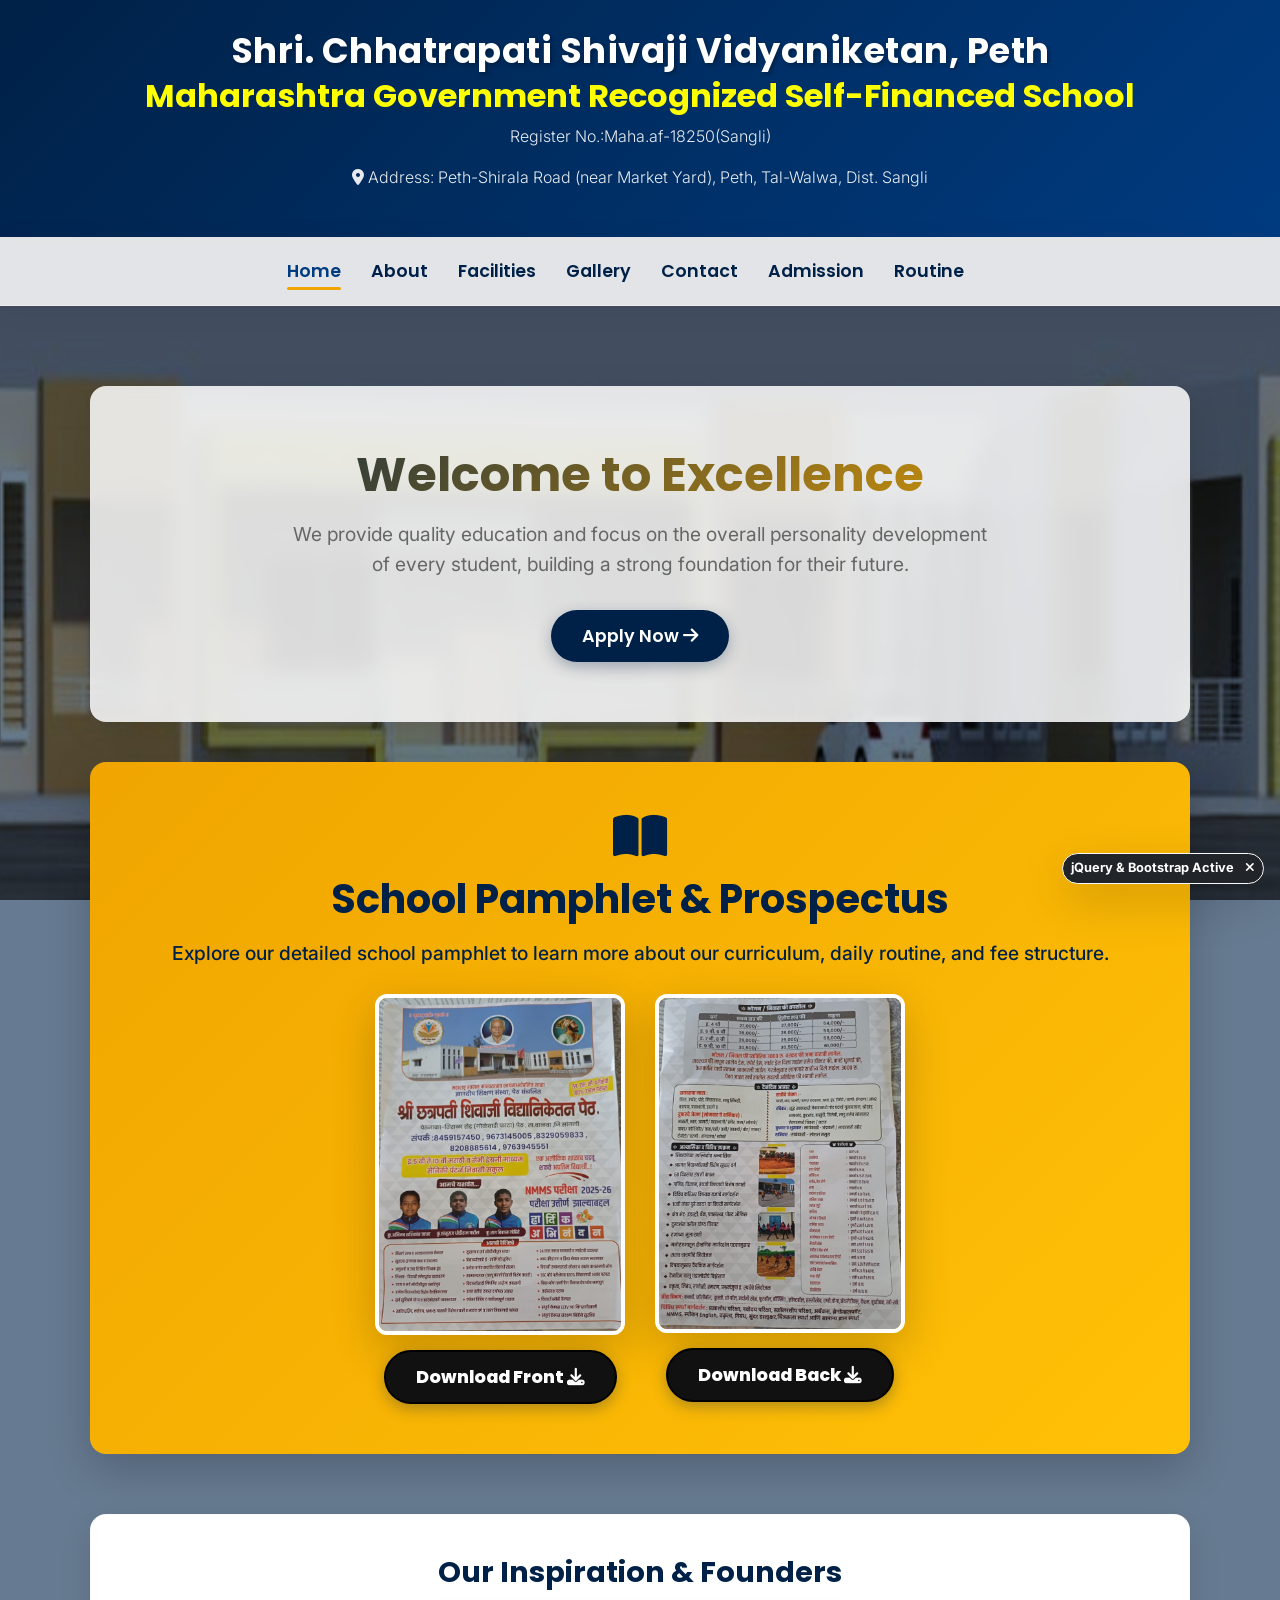
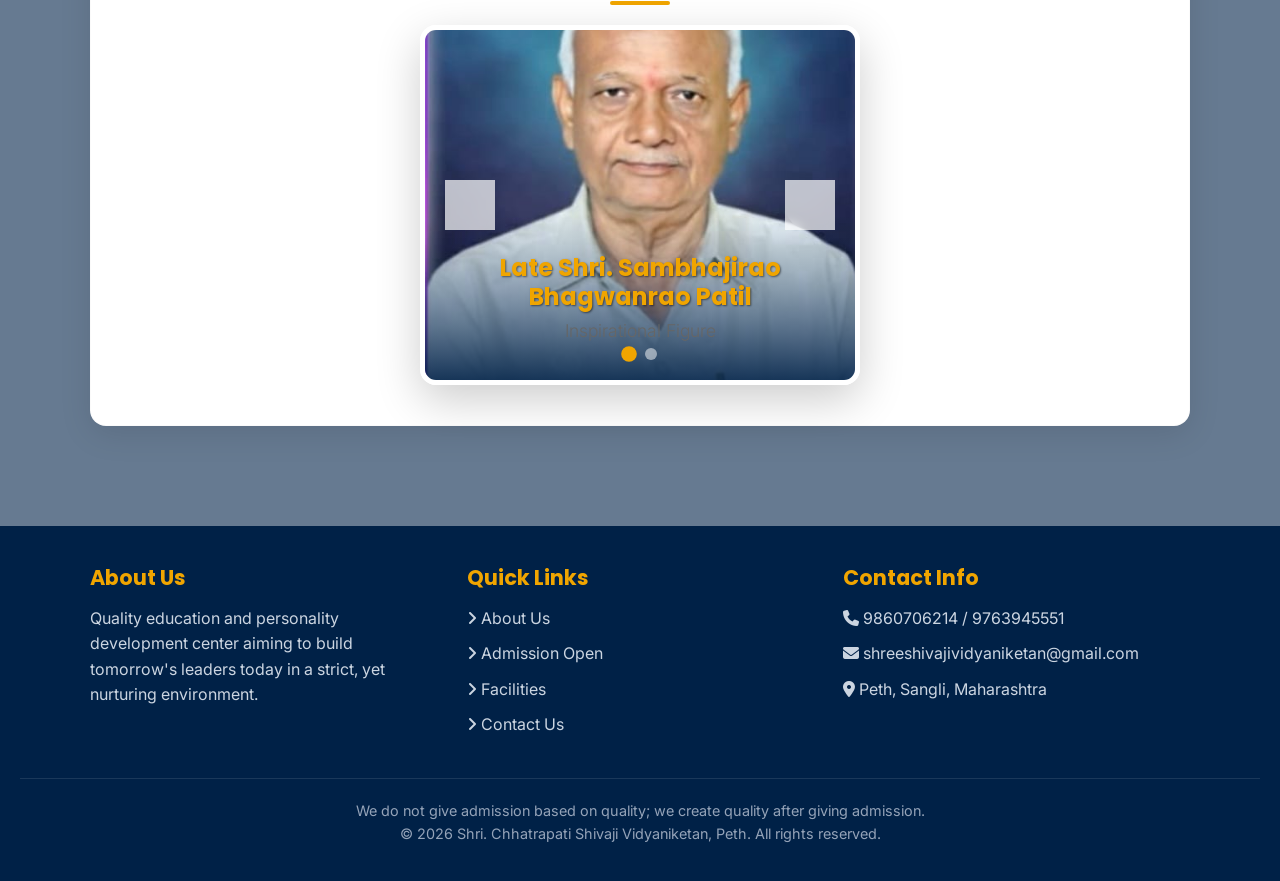
<file: index.html>
<!DOCTYPE html>
<html lang="en">

<head>
    <meta charset="UTF-8">
    <meta name="viewport" content="width=device-width, initial-scale=1.0">
    <title>School Website - Shri. Chhatrapati Shivaji Vidyaniketan</title>
    <!-- Bootstrap CSS -->
    <link href="https://cdn.jsdelivr.net/npm/bootstrap@5.3.0/dist/css/bootstrap.min.css" rel="stylesheet">
    <!-- FontAwesome for Icons -->
    <link rel="stylesheet" href="https://cdnjs.cloudflare.com/ajax/libs/font-awesome/6.4.0/css/all.min.css">
    <link rel="stylesheet" href="style.css">
</head>

<body>
    <!-- Main Header Area -->
    <header class="main-header">
        <div class="container" style="padding: 10px 0;">
            <h1>Shri. Chhatrapati Shivaji Vidyaniketan, Peth</h1>
            <h2 style="color:yellow">Maharashtra Government Recognized Self-Financed School</h2>
            <p>Register No.:Maha.af-18250(Sangli)</p>
            <p><i class="fas fa-map-marker-alt"></i> Address: Peth-Shirala Road (near Market Yard), Peth, Tal-Walwa,
                Dist. Sangli</p>
        </div>
    </header>

    <!-- Sticky Glassmorphism Navigation -->
    <nav>
        <div class="nav-container container" style="padding: 0; align-items: center;">
            <a href="index.html" class="active">Home</a>
            <a href="about.html">About</a>
            <a href="facilities.html">Facilities</a>
            <a href="gallery.html">Gallery</a>
            <a href="contact.html">Contact</a>
            <a href="admission.html">Admission</a>
            <a href="routine.html">Routine</a>

            <!-- Google Translate Widget -->
            <div id="google_translate_element" style="margin-top: 5px;"></div>
        </div>
    </nav>

    <div class="container fade-in">

        <!-- Hero Section -->
        <div class="hero">
            <h2>Welcome to Excellence</h2>
            <p>We provide quality education and focus on the overall personality development of every student, building
                a strong foundation for their future.</p>
            <a href="admission.html" class="btn">Apply Now <i class="fas fa-arrow-right"></i></a>
        </div>

        <!-- Pamphlet Section -->
        <section class="pamphlet-section">
            <i class="fas fa-book-open" style="font-size: 3rem; margin-bottom: 15px;"></i>
            <h2>School Pamphlet & Prospectus</h2>
            <p>Explore our detailed school pamphlet to learn more about our curriculum, daily routine, and fee
                structure.</p>

            <div style="display: flex; flex-wrap: wrap; gap: 30px; justify-content: center; margin-top: 20px;">
                <div style="text-align: center;">
                    <img src="pamphlet-front.jpg" alt="Pamphlet Front"
                        style="max-width: 100%; width: 250px; border-radius: 12px; box-shadow: var(--shadow-hover); border: 4px solid var(--white);">
                    <br>
                    <a href="pamphlet-front.jpg" download class="btn"
                        style="margin-top: 15px; background-color: #111; color: #fff; font-weight: 800; border: 2px solid #000;">Download
                        Front <i class="fas fa-download"></i></a>
                </div>
                <div style="text-align: center;">
                    <img src="pamphlet-back.jpg" alt="Pamphlet Back"
                        style="max-width: 100%; width: 250px; border-radius: 12px; box-shadow: var(--shadow-hover); border: 4px solid var(--white);">
                    <br>
                    <a href="pamphlet-back.jpg" download class="btn"
                        style="margin-top: 15px; background-color: #111; color: #fff; font-weight: 800; border: 2px solid #000;">Download
                        Back <i class="fas fa-download"></i></a>
                </div>
            </div>
        </section>

        <!-- Inspirational Slider Section -->
        <section class="hero-slider card">
            <h2 class="section-title">Our Inspiration & Founders</h2>

            <div class="slider-container" id="slider">
                <div class="slides">
                    <div class="slide">
                        <img src="Inspirational_figure.jpeg" alt="Inspirational Figure">
                        <div class="slide-content">
                            <h3>Late Shri. Sambhajirao Bhagwanrao Patil</h3>
                            <p>Inspirational Figure</p>
                        </div>
                    </div>
                    <div class="slide">
                        <img src="chairman.jpeg" alt="Chairman">
                        <div class="slide-content">
                            <h3>Shri. Jayant Sambhajirao Patil</h3>
                            <p>Founder & Chairman</p>
                        </div>
                    </div>
                </div>

                <!-- Navigation Elements -->
                <button class="slider-btn prev" id="prevBtn"><i class="fas fa-chevron-left"></i></button>
                <button class="slider-btn next" id="nextBtn"><i class="fas fa-chevron-right"></i></button>

                <!-- Dots filled by JS -->
                <div class="dots-container" id="dotsContainer"></div>
            </div>
        </section>

    </div>

    <!-- Enhanced Footer -->
    <footer>
        <div class="footer-content">
            <div class="footer-section">
                <h3>About Us</h3>
                <p>Quality education and personality development center aiming to build tomorrow's leaders today in a
                    strict, yet nurturing environment.</p>
            </div>
            <div class="footer-section">
                <h3>Quick Links</h3>
                <a href="about.html"><i class="fas fa-angle-right"></i> About Us</a>
                <a href="admission.html"><i class="fas fa-angle-right"></i> Admission Open</a>
                <a href="facilities.html"><i class="fas fa-angle-right"></i> Facilities</a>
                <a href="contact.html"><i class="fas fa-angle-right"></i> Contact Us</a>
            </div>
            <div class="footer-section">
                <h3>Contact Info</h3>
                <p><i class="fas fa-phone"></i> 9860706214 / 9763945551</p>
                <p><i class="fas fa-envelope"></i> shreeshivajividyaniketan@gmail.com</p>
                <p><i class="fas fa-map-marker-alt"></i> Peth, Sangli, Maharashtra</p>
            </div>
        </div>
        <div class="footer-bottom">
            <p>We do not give admission based on quality; we create quality after giving admission. <br> &copy; 2026
                Shri. Chhatrapati Shivaji Vidyaniketan, Peth. All rights reserved.</p>
        </div>
    </footer>

    <!-- Javascript -->
    <script>
        document.addEventListener("DOMContentLoaded", () => {
            // Slider Logic
            const slidesContainer = document.querySelector(".slides");
            const slides = document.querySelectorAll(".slide");
            const prevBtn = document.getElementById("prevBtn");
            const nextBtn = document.getElementById("nextBtn");
            const dotsContainer = document.getElementById("dotsContainer");

            let index = 0;
            const totalSlides = slides.length;
            let autoSlideInterval;

            // Generate dots dynamically
            slides.forEach((_, i) => {
                const dot = document.createElement("div");
                dot.classList.add("dot");
                if (i === 0) dot.classList.add("active");
                dot.addEventListener("click", () => goToSlide(i));
                dotsContainer.appendChild(dot);
            });

            const dots = document.querySelectorAll(".dot");

            function updateSlide() {
                slidesContainer.style.transform = `translateX(-${index * 100}%)`;
                dots.forEach(dot => dot.classList.remove("active"));
                if (dots[index]) dots[index].classList.add("active");
            }

            function nextSlide() {
                index = (index < totalSlides - 1) ? index + 1 : 0;
                updateSlide();
                resetAutoplay();
            }

            function prevSlide() {
                index = (index > 0) ? index - 1 : totalSlides - 1;
                updateSlide();
                resetAutoplay();
            }

            function goToSlide(i) {
                index = i;
                updateSlide();
                resetAutoplay();
            }

            function resetAutoplay() {
                clearInterval(autoSlideInterval);
                autoSlideInterval = setInterval(nextSlide, 5000); // 5 seconds autoplay
            }

            // Events
            if (nextBtn) nextBtn.addEventListener("click", nextSlide);
            if (prevBtn) prevBtn.addEventListener("click", prevSlide);

            // Swipe support for mobile
            let startX = 0;
            const slider = document.getElementById("slider");
            if (slider) {
                slider.addEventListener("touchstart", (e) => startX = e.touches[0].clientX);
                slider.addEventListener("touchend", (e) => {
                    let endX = e.changedTouches[0].clientX;
                    if (startX > endX + 50) nextSlide();
                    else if (startX < endX - 50) prevSlide();
                    resetAutoplay();
                });
            }

            // Start autoplay
            resetAutoplay();

            // Set dynamic background image if specified
            const root = document.documentElement;
            // The background image path can be updated right in the CSS variables later.
        });
    </script>

    <!-- Google Translate Script Setup -->
    <script type="text/javascript">
        function googleTranslateElementInit() {
            new google.translate.TranslateElement({
                pageLanguage: 'en',
                includedLanguages: 'en,mr,hi', // English, Marathi, and Hindi
                layout: google.translate.TranslateElement.InlineLayout.SIMPLE,
                autoDisplay: false
            }, 'google_translate_element');
        }
    </script>
    <script type="text/javascript"
        src="https://translate.google.com/translate_a/element.js?cb=googleTranslateElementInit"></script>

    <!-- jQuery & Bootstrap Integration Demonstration -->
    <script src="https://code.jquery.com/jquery-3.7.0.min.js"></script>
    <script src="https://cdn.jsdelivr.net/npm/bootstrap@5.3.0/dist/js/bootstrap.bundle.min.js"></script>
    <script>
        $(document).ready(function () {
            // Use jQuery to dynamically inject a small Bootstrap badge
            var $demoBadge = $('<div class="badge bg-dark position-fixed bottom-0 end-0 m-3 p-2 shadow-lg rounded-pill border border-light" style="z-index: 1050; cursor: pointer; font-size: 0.8rem;">jQuery & Bootstrap Active <i class="fas fa-times ms-2"></i></div>');

            // Append it to body
            $('body').append($demoBadge);

            // Use jQuery animation to dismiss it when clicked
            $demoBadge.on('click', function () {
                $(this).fadeOut(400, function () {
                    $(this).remove();
                });
            });
        });
    </script>
</body>

</html>
</file>
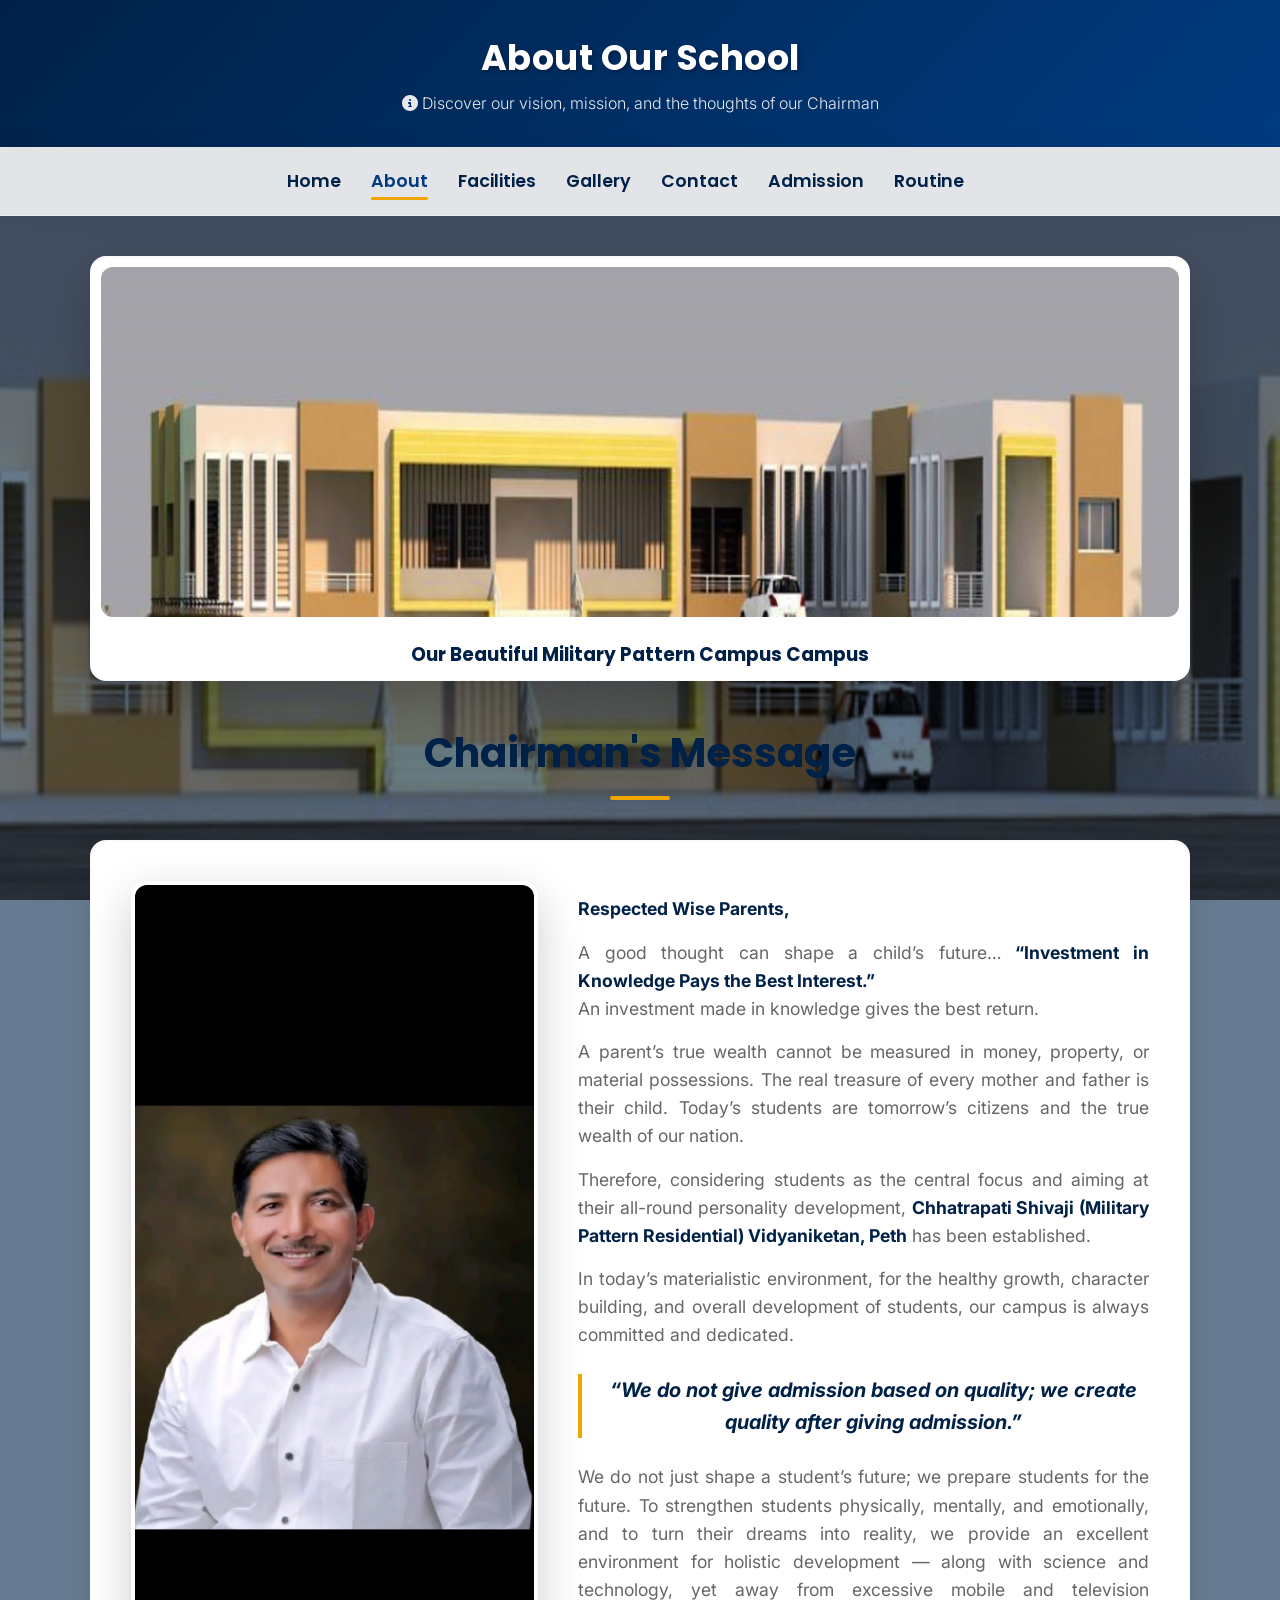
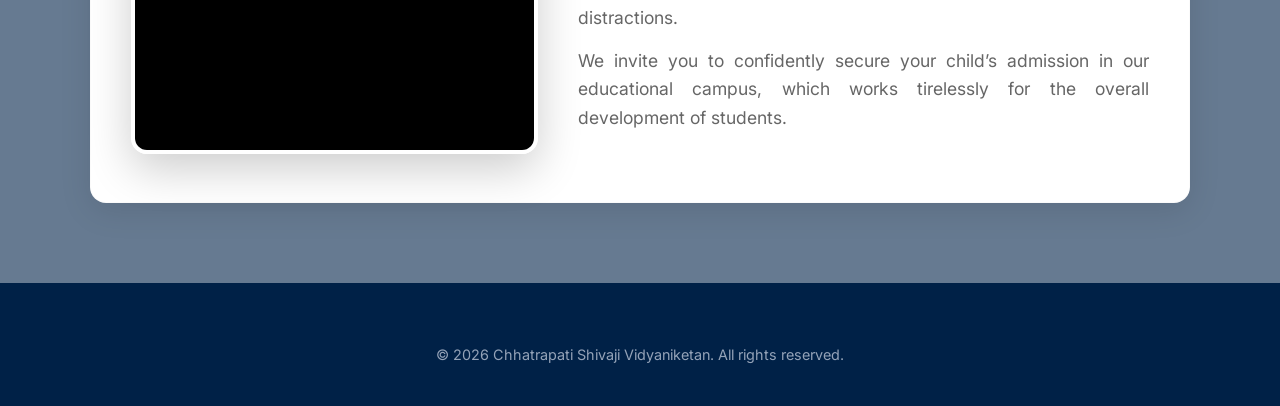
<file: about.html>
<!DOCTYPE html>
<html lang="en">
<head>
    <meta charset="UTF-8">
    <meta name="viewport" content="width=device-width, initial-scale=1.0">
    <title>About Us - Shri. Chhatrapati Shivaji Vidyaniketan</title>
    <link rel="stylesheet" href="https://cdnjs.cloudflare.com/ajax/libs/font-awesome/6.4.0/css/all.min.css">
    <link rel="stylesheet" href="style.css">
</head>
<body>

    <!-- Main Header Area -->
    <header class="main-header">
        <div class="container" style="padding: 10px 0;">
            <h1>About Our School</h1>
            <p><i class="fas fa-info-circle"></i> Discover our vision, mission, and the thoughts of our Chairman</p>
        </div>
    </header>

    <!-- Sticky Glassmorphism Navigation -->
    <nav>
        <div class="nav-container container" style="padding: 0; align-items: center;">
            <a href="index.html">Home</a>
            <a href="about.html" class="active">About</a>
            <a href="facilities.html">Facilities</a>
            <a href="gallery.html">Gallery</a>
            <a href="contact.html">Contact</a>
            <a href="admission.html">Admission</a>
            <a href="routine.html">Routine</a>
            <!-- Google Translate Widget -->
            <div id="google_translate_element" style="margin-top: 5px;"></div>
        </div>
    </nav>

    <div class="container fade-in">
        
        <!-- School Campus Banner -->
        <div class="card" style="padding: 10px; margin-bottom: 40px; box-shadow: var(--shadow-hover);">
            <img src="background.png" alt="Shri. Chhatrapati Shivaji Vidyaniketan Campus" style="width: 100%; height: 350px; object-fit: cover; border-radius: 12px;">
            <h3 style="text-align: center; margin-top: 15px; color: var(--primary);">Our Beautiful Military Pattern Campus Campus</h3>
        </div>

        <h2 class="section-title">Chairman's Message</h2>

        <div class="card fade-in">
            <div class="about-container">
                <div class="image-section">
                    <img src="chairman.jpeg" alt="Chairman Photo">
                </div>
                <div class="text-section">
                    <p><strong>Respected Wise Parents,</strong></p>
                    <p>
                        A good thought can shape a child’s future…
                        <strong>“Investment in Knowledge Pays the Best Interest.”</strong><br>
                        An investment made in knowledge gives the best return.
                    </p>
                    <p>
                        A parent’s true wealth cannot be measured in money, property, or material possessions. The real treasure of every mother and father is their child. Today’s students are tomorrow’s citizens and the true wealth of our nation.
                    </p>
                    <p>
                        Therefore, considering students as the central focus and aiming at their all-round personality development, <strong>Chhatrapati Shivaji (Military Pattern Residential) Vidyaniketan, Peth</strong> has been established.
                    </p>
                    <p>
                        In today’s materialistic environment, for the healthy growth, character building, and overall development of students, our campus is always committed and dedicated.
                    </p>
                    <p style="font-size: 1.25rem; color: var(--primary); text-align: center; margin: 25px 0; border-left: 4px solid var(--secondary); padding-left: 15px; font-style: italic;">
                        <strong>“We do not give admission based on quality; we create quality after giving admission.”</strong>
                    </p>
                    <p>
                        We do not just shape a student’s future; we prepare students for the future. To strengthen students physically, mentally, and emotionally, and to turn their dreams into reality, we provide an excellent environment for holistic development — along with science and technology, yet away from excessive mobile and television distractions.
                    </p>
                    <p>
                        We invite you to confidently secure your child’s admission in our educational campus, which works tirelessly for the overall development of students.
                    </p>
                </div>
            </div>
        </div>
    </div>

    <!-- Enhanced Footer -->
    <footer>
        <div class="footer-bottom" style="border-top: none; padding-bottom: 20px;">
            <p>&copy; 2026 Chhatrapati Shivaji Vidyaniketan. All rights reserved.</p>
        </div>
    </footer>

    <!-- Google Translate Script Setup -->
    <script type="text/javascript">
        function googleTranslateElementInit() {
            new google.translate.TranslateElement({
                pageLanguage: 'en',
                includedLanguages: 'en,mr,hi',
                layout: google.translate.TranslateElement.InlineLayout.SIMPLE,
                autoDisplay: false
            }, 'google_translate_element');
        }
    </script>
    <script type="text/javascript" src="https://translate.google.com/translate_a/element.js?cb=googleTranslateElementInit"></script>
</body>
</html>
</file>
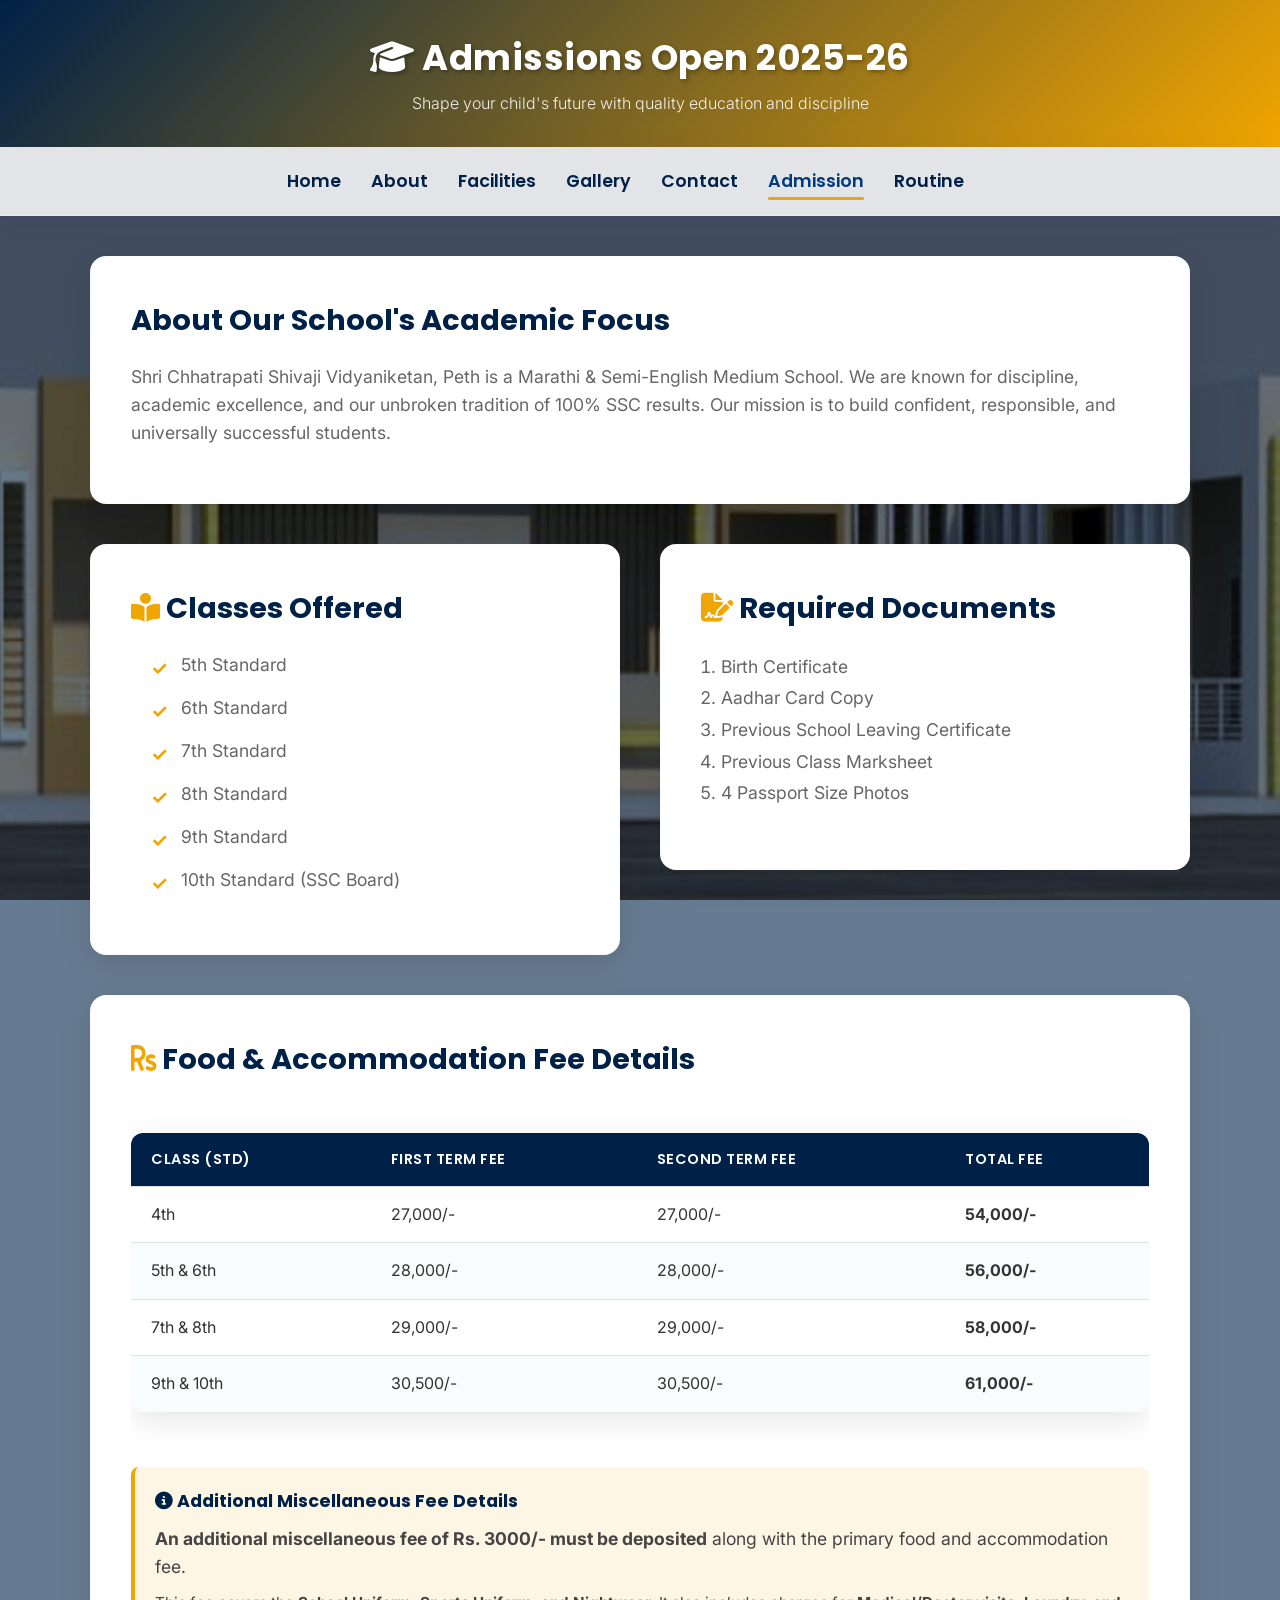
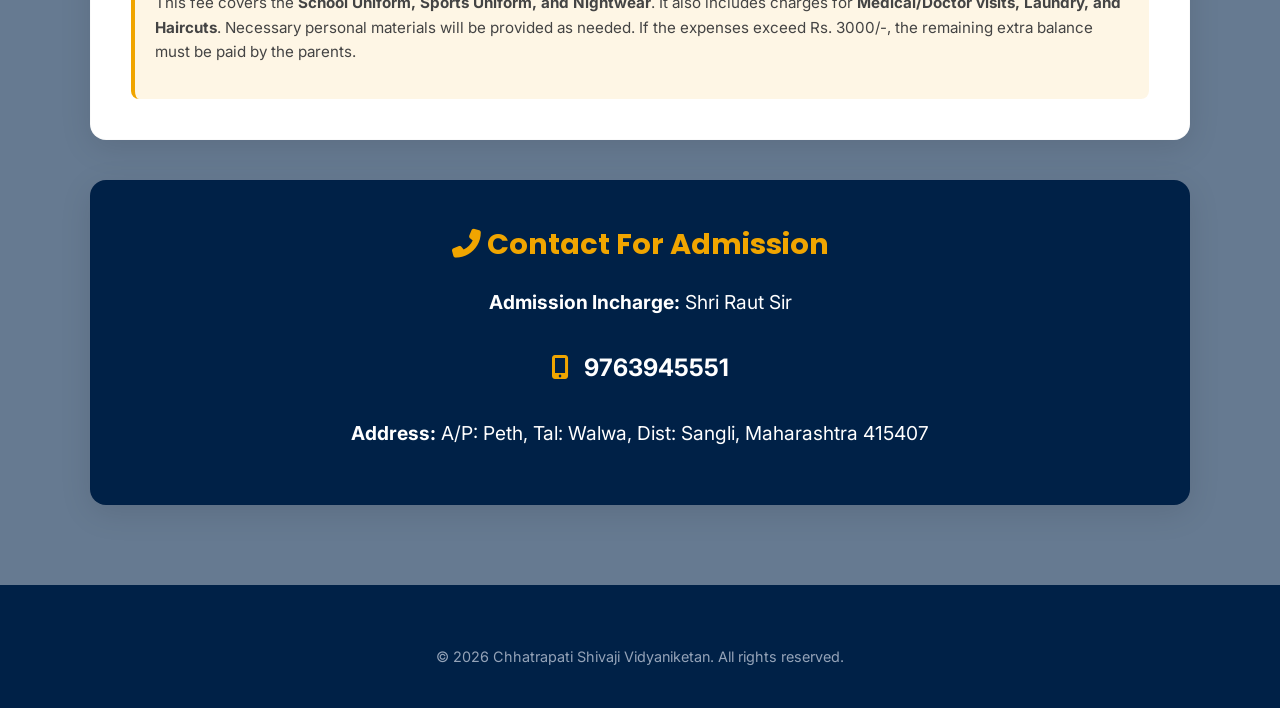
<file: admission.html>
<!DOCTYPE html>
<html lang="en">
<head>
    <meta charset="UTF-8">
    <meta name="viewport" content="width=device-width, initial-scale=1.0">
    <title>Admission - Shri. Chhatrapati Shivaji Vidyaniketan</title>
    <link rel="stylesheet" href="https://cdnjs.cloudflare.com/ajax/libs/font-awesome/6.4.0/css/all.min.css">
    <link rel="stylesheet" href="style.css">
</head>
<body>

    <!-- Main Header Area -->
    <header class="main-header" style="background: linear-gradient(135deg, #002147, #f0a500);">
        <div class="container" style="padding: 10px 0;">
            <h1><i class="fas fa-graduation-cap"></i> Admissions Open 2025-26</h1>
            <p>Shape your child's future with quality education and discipline</p>
        </div>
    </header>

    <!-- Sticky Glassmorphism Navigation -->
    <nav>
        <div class="nav-container container" style="padding: 0; align-items: center;">
            <a href="index.html">Home</a>
            <a href="about.html">About</a>
            <a href="facilities.html">Facilities</a>
            <a href="gallery.html">Gallery</a>
            <a href="contact.html">Contact</a>
            <a href="admission.html" class="active">Admission</a>
            <a href="routine.html">Routine</a>
            <!-- Google Translate Widget -->
            <div id="google_translate_element" style="margin-top: 5px;"></div>
        </div>
    </nav>

    <div class="container fade-in">
        <div class="card fade-in">
            <h2>About Our School's Academic Focus</h2>
            <p>
                Shri Chhatrapati Shivaji Vidyaniketan, Peth is a Marathi & Semi-English Medium School. We are known for discipline, academic excellence, and our unbroken tradition of 100% SSC results. Our mission is to build confident, responsible, and universally successful students.
            </p>
        </div>

        <div class="about-container" style="align-items: flex-start; margin-bottom: 40px;">
            <div class="card fade-in" style="flex: 1; margin: 0;">
                <h2><i class="fas fa-book-reader" style="color: var(--secondary);"></i> Classes Offered</h2>
                <ul class="styled-list">
                    <li>5th Standard</li>
                    <li>6th Standard</li>
                    <li>7th Standard</li>
                    <li>8th Standard</li>
                    <li>9th Standard</li>
                    <li>10th Standard (SSC Board)</li>
                </ul>
            </div>

            <div class="card fade-in" style="flex: 1; margin: 0;">
                <h2><i class="fas fa-file-signature" style="color: var(--secondary);"></i> Required Documents</h2>
                <ol style="margin: 20px 0 20px 20px; color: var(--text-muted); font-size: 1.1rem; line-height: 1.8;">
                    <li>Birth Certificate</li>
                    <li>Aadhar Card Copy</li>
                    <li>Previous School Leaving Certificate</li>
                    <li>Previous Class Marksheet</li>
                    <li>4 Passport Size Photos</li>
                </ol>
            </div>
        </div>

        <div class="card fade-in">
            <h2><i class="fas fa-rupee-sign" style="color: var(--secondary);"></i> Food & Accommodation Fee Details</h2>
            <div style="overflow-x: auto;">
                <table>
                    <thead>
                        <tr>
                            <th>Class (Std)</th>
                            <th>First Term Fee</th>
                            <th>Second Term Fee</th>
                            <th>Total Fee</th>
                        </tr>
                    </thead>
                    <tbody>
                        <tr>
                            <td>4th</td>
                            <td>27,000/-</td>
                            <td>27,000/-</td>
                            <td><strong>54,000/-</strong></td>
                        </tr>
                        <tr>
                            <td>5th & 6th</td>
                            <td>28,000/-</td>
                            <td>28,000/-</td>
                            <td><strong>56,000/-</strong></td>
                        </tr>
                        <tr>
                            <td>7th & 8th</td>
                            <td>29,000/-</td>
                            <td>29,000/-</td>
                            <td><strong>58,000/-</strong></td>
                        </tr>
                        <tr>
                            <td>9th & 10th</td>
                            <td>30,500/-</td>
                            <td>30,500/-</td>
                            <td><strong>61,000/-</strong></td>
                        </tr>
                    </tbody>
                </table>
            </div>
            
            <div style="margin-top: 25px; padding: 20px; background: rgba(240, 165, 0, 0.1); border-left: 4px solid var(--secondary); border-radius: 8px;">
                <h3 style="color: var(--primary); margin-bottom: 10px; font-size: 1.1rem;"><i class="fas fa-info-circle"></i> Additional Miscellaneous Fee Details</h3>
                <p style="margin-bottom: 10px; color: #444;">
                    <strong>An additional miscellaneous fee of Rs. 3000/- must be deposited</strong> along with the primary food and accommodation fee.
                </p>
                <p style="color: #444; font-size: 0.95rem; line-height: 1.6;">
                    This fee covers the <strong>School Uniform, Sports Uniform, and Nightwear</strong>. It also includes charges for <strong>Medical/Doctor visits, Laundry, and Haircuts</strong>. Necessary personal materials will be provided as needed. If the expenses exceed Rs. 3000/-, the remaining extra balance must be paid by the parents.
                </p>
            </div>
        </div>

        <div class="card fade-in" style="background: var(--primary); color: var(--white); text-align: center;">
            <h2 style="color: var(--secondary);"><i class="fas fa-phone-alt"></i> Contact For Admission</h2>
            <p style="color: var(--white); font-size: 1.2rem; margin-top: 15px;">
                <strong>Admission Incharge:</strong> Shri Raut Sir <br><br>
                <i class="fas fa-mobile-alt" style="font-size: 1.5rem; margin-right: 10px; color: var(--secondary);"></i> <span style="font-size: 1.5rem; font-weight: bold;">9763945551</span><br><br>
                <strong>Address:</strong> A/P: Peth, Tal: Walwa, Dist: Sangli, Maharashtra 415407
            </p>
        </div>
    </div>

    <!-- Enhanced Footer -->
    <footer>
        <div class="footer-bottom" style="border-top: none; padding-bottom: 20px;">
            <p>&copy; 2026 Chhatrapati Shivaji Vidyaniketan. All rights reserved.</p>
        </div>
    </footer>

    <!-- Google Translate Script Setup -->
    <script type="text/javascript">
        function googleTranslateElementInit() {
            new google.translate.TranslateElement({
                pageLanguage: 'en',
                includedLanguages: 'en,mr,hi',
                layout: google.translate.TranslateElement.InlineLayout.SIMPLE,
                autoDisplay: false
            }, 'google_translate_element');
        }
    </script>
    <script type="text/javascript" src="https://translate.google.com/translate_a/element.js?cb=googleTranslateElementInit"></script>
</body>
</html>
</file>
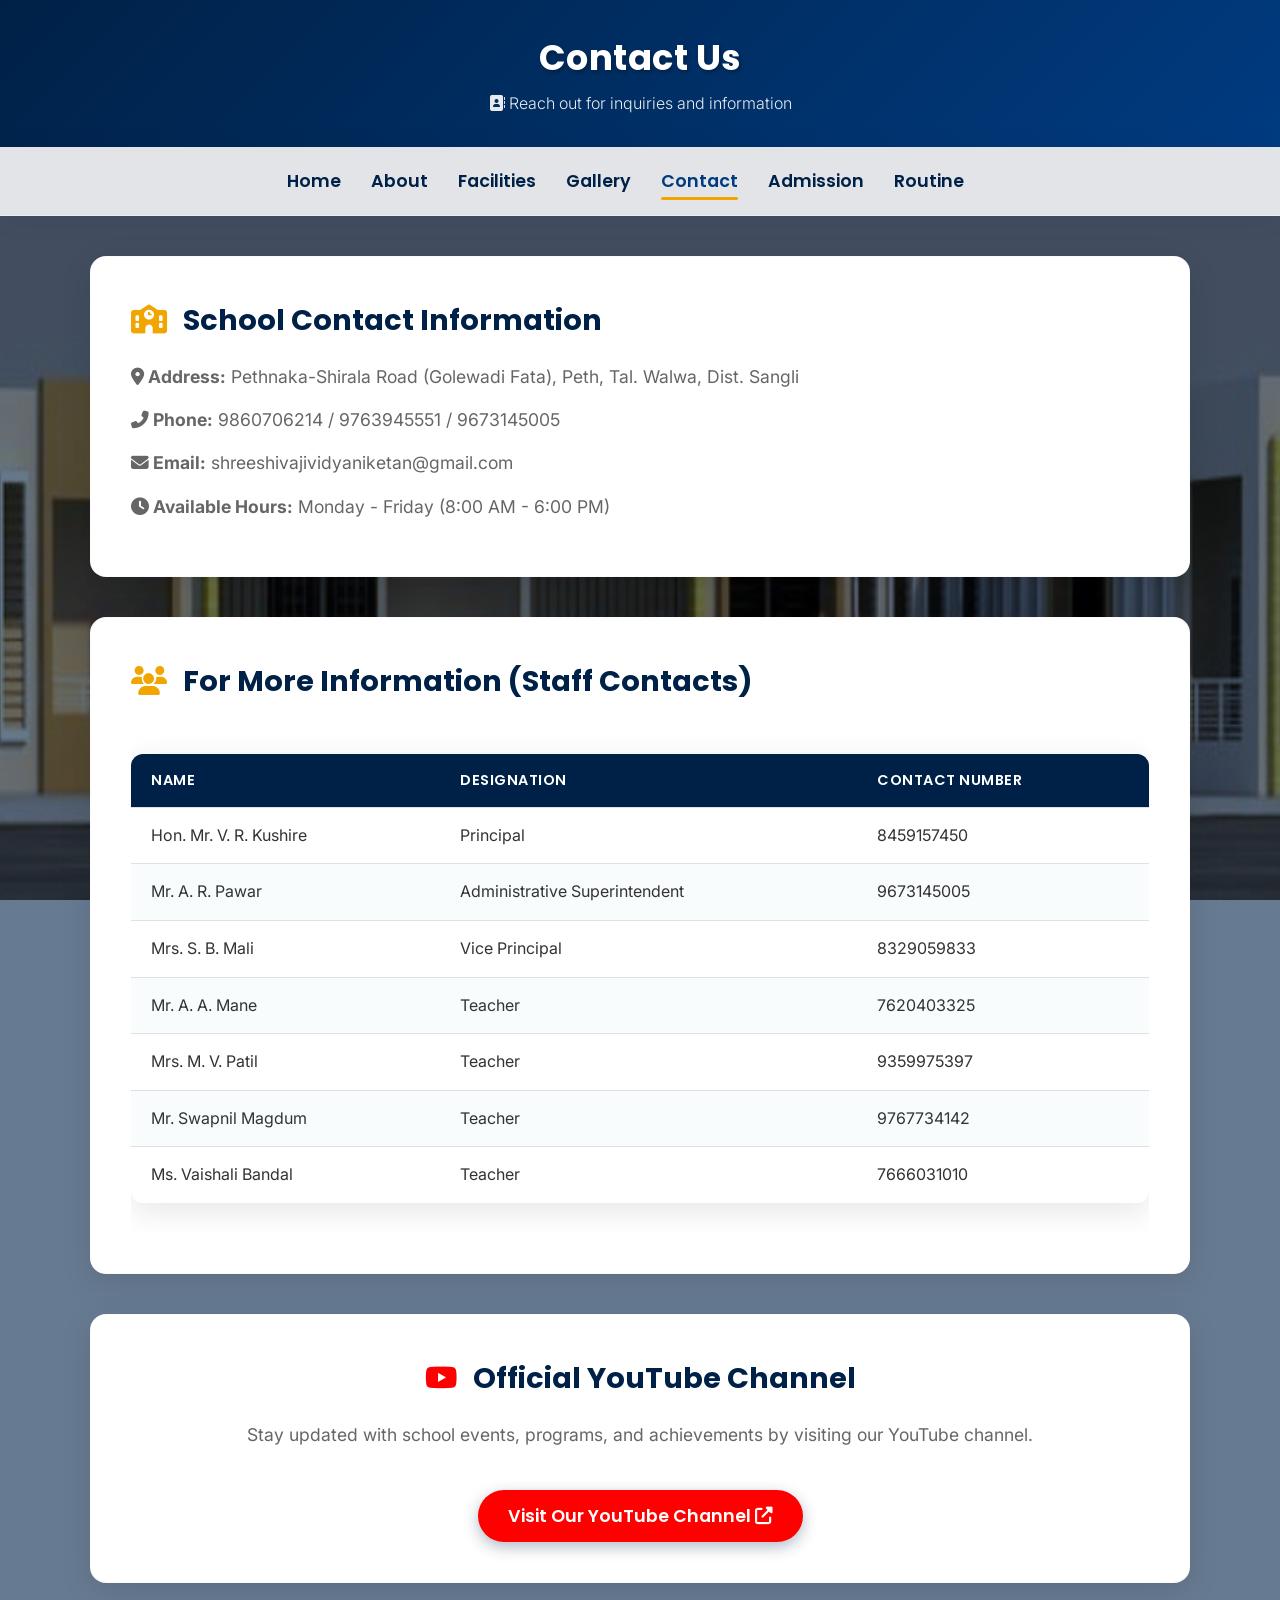
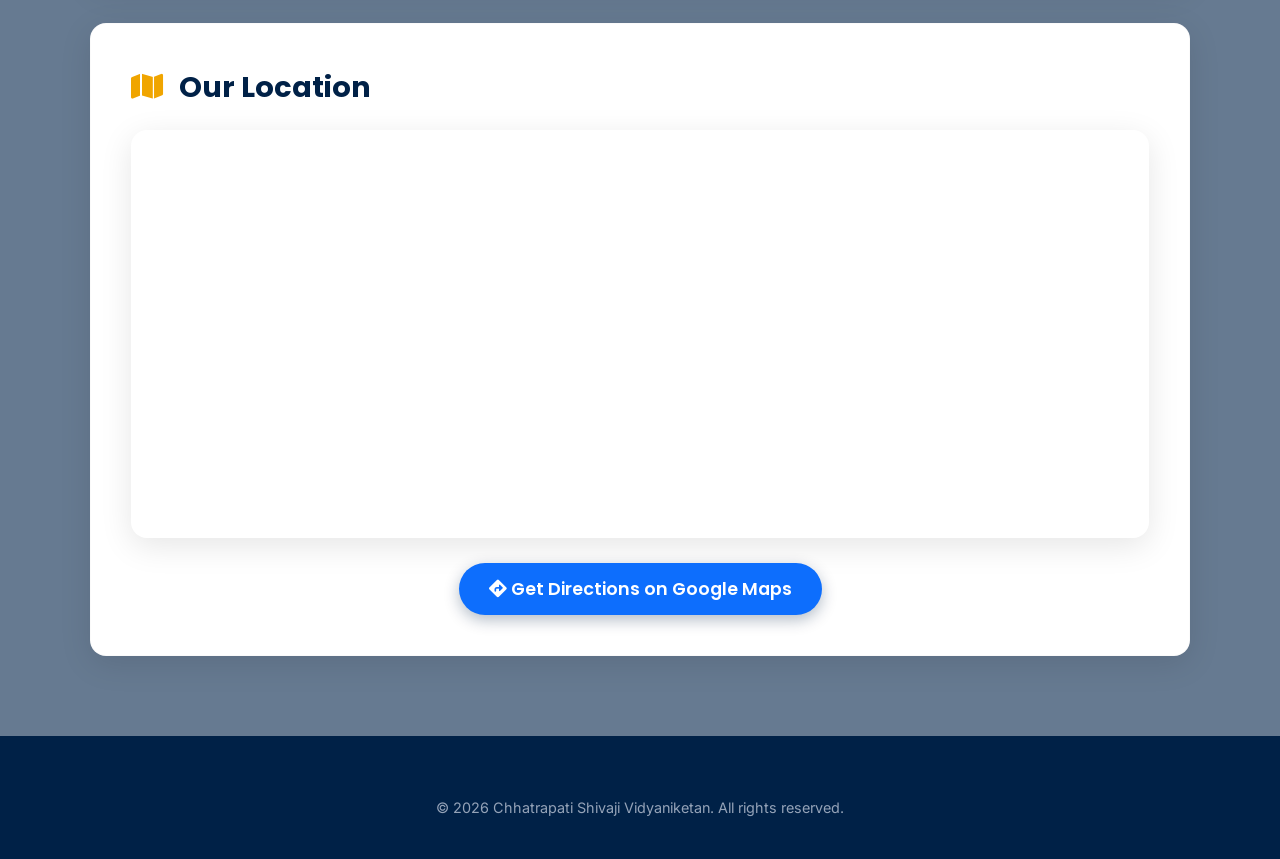
<file: contact.html>
<!DOCTYPE html>
<html lang="en">
<head>
    <meta charset="UTF-8">
    <meta name="viewport" content="width=device-width, initial-scale=1.0">
    <title>Contact - Shri. Chhatrapati Shivaji Vidyaniketan</title>
    <link rel="stylesheet" href="https://cdnjs.cloudflare.com/ajax/libs/font-awesome/6.4.0/css/all.min.css">
    <link rel="stylesheet" href="style.css">
</head>
<body>

    <!-- Main Header Area -->
    <header class="main-header">
        <div class="container" style="padding: 10px 0;">
            <h1>Contact Us</h1>
            <p><i class="fas fa-address-book"></i> Reach out for inquiries and information</p>
        </div>
    </header>

    <!-- Sticky Glassmorphism Navigation -->
    <nav>
        <div class="nav-container container" style="padding: 0; align-items: center;">
            <a href="index.html">Home</a>
            <a href="about.html">About</a>
            <a href="facilities.html">Facilities</a>
            <a href="gallery.html">Gallery</a>
            <a href="contact.html" class="active">Contact</a>
            <a href="admission.html">Admission</a>
            <a href="routine.html">Routine</a>
            <!-- Google Translate Widget -->
            <div id="google_translate_element" style="margin-top: 5px;"></div>
        </div>
    </nav>

    <div class="container fade-in">
        
        <div class="card">
            <h2><i class="fas fa-school" style="color: var(--secondary); margin-right: 10px;"></i> School Contact Information</h2>
            <p><strong><i class="fas fa-map-marker-alt"></i> Address:</strong> Pethnaka-Shirala Road (Golewadi Fata), Peth, Tal. Walwa, Dist. Sangli</p>
            <p><strong><i class="fas fa-phone-alt"></i> Phone:</strong> 9860706214 / 9763945551 / 9673145005</p>
            <p><strong><i class="fas fa-envelope"></i> Email:</strong> shreeshivajividyaniketan@gmail.com</p>
            <p><strong><i class="fas fa-clock"></i> Available Hours:</strong> Monday - Friday (8:00 AM - 6:00 PM)</p>
        </div>

        <div class="card">
            <h2><i class="fas fa-users" style="color: var(--secondary); margin-right: 10px;"></i> For More Information (Staff Contacts)</h2>
            <div style="overflow-x: auto;">
                <table>
                    <thead>
                        <tr>
                            <th>Name</th>
                            <th>Designation</th>
                            <th>Contact Number</th>
                        </tr>
                    </thead>
                    <tbody>
                        <tr>
                            <td>Hon. Mr. V. R. Kushire</td>
                            <td>Principal</td>
                            <td>8459157450</td>
                        </tr>
                        <tr>
                            <td>Mr. A. R. Pawar</td>
                            <td>Administrative Superintendent</td>
                            <td>9673145005</td>
                        </tr>
                        <tr>
                            <td>Mrs. S. B. Mali</td>
                            <td>Vice Principal</td>
                            <td>8329059833</td>
                        </tr>
                        <tr>
                            <td>Mr. A. A. Mane</td>
                            <td>Teacher</td>
                            <td>7620403325</td>
                        </tr>
                        <tr>
                            <td>Mrs. M. V. Patil</td>
                            <td>Teacher</td>
                            <td>9359975397</td>
                        </tr>
                        <tr>
                            <td>Mr. Swapnil Magdum</td>
                            <td>Teacher</td>
                            <td>9767734142</td>
                        </tr>
                        <tr>
                            <td>Ms. Vaishali Bandal</td>
                            <td>Teacher</td>
                            <td>7666031010</td>
                        </tr>
                    </tbody>
                </table>
            </div>
        </div>

        <div class="card" style="text-align: center;">
            <h2><i class="fab fa-youtube" style="color: #ff0000; margin-right: 10px;"></i> Official YouTube Channel</h2>
            <p>Stay updated with school events, programs, and achievements by visiting our YouTube channel.</p>
            <br>
            <a href="https://youtube.com/@shivajividyaniketanpeth2017?si=ng2SBrpRPE7f05DG" target="_blank" class="btn" style="background-color: #ff0000; color: white;">
                Visit Our YouTube Channel <i class="fas fa-external-link-alt"></i>
            </a>
        </div>

        <div class="card">
            <h2><i class="fas fa-map" style="color: var(--secondary); margin-right: 10px;"></i> Our Location</h2>
            <div class="map-container">
                <iframe 
                    src="https://maps.google.com/maps?q=Shri+Chhatrapati+Shivaji+Vidyaniketan,+Peth&t=&z=15&ie=UTF8&iwloc=&output=embed"
                    width="100%"
                    height="400"
                    style="border:0;"
                    allowfullscreen=""
                    loading="lazy"
                    referrerpolicy="no-referrer-when-downgrade">
                </iframe>
            </div>
            <div style="text-align: center; margin-top: 25px;">
                <a href="https://maps.app.goo.gl/n82RHLMARadKzQRK9" target="_blank" class="btn" style="background-color: #0d6efd; color: white;">
                    <i class="fas fa-directions"></i> Get Directions on Google Maps
                </a>
            </div>
        </div>

    </div>

    <!-- Enhanced Footer -->
    <footer>
        <div class="footer-bottom" style="border-top: none; padding-bottom: 20px;">
            <p>&copy; 2026 Chhatrapati Shivaji Vidyaniketan. All rights reserved.</p>
        </div>
    </footer>

    <!-- Google Translate Script Setup -->
    <script type="text/javascript">
        function googleTranslateElementInit() {
            new google.translate.TranslateElement({
                pageLanguage: 'en',
                includedLanguages: 'en,mr,hi',
                layout: google.translate.TranslateElement.InlineLayout.SIMPLE,
                autoDisplay: false
            }, 'google_translate_element');
        }
    </script>
    <script type="text/javascript" src="https://translate.google.com/translate_a/element.js?cb=googleTranslateElementInit"></script>
</body>
</html>
</file>
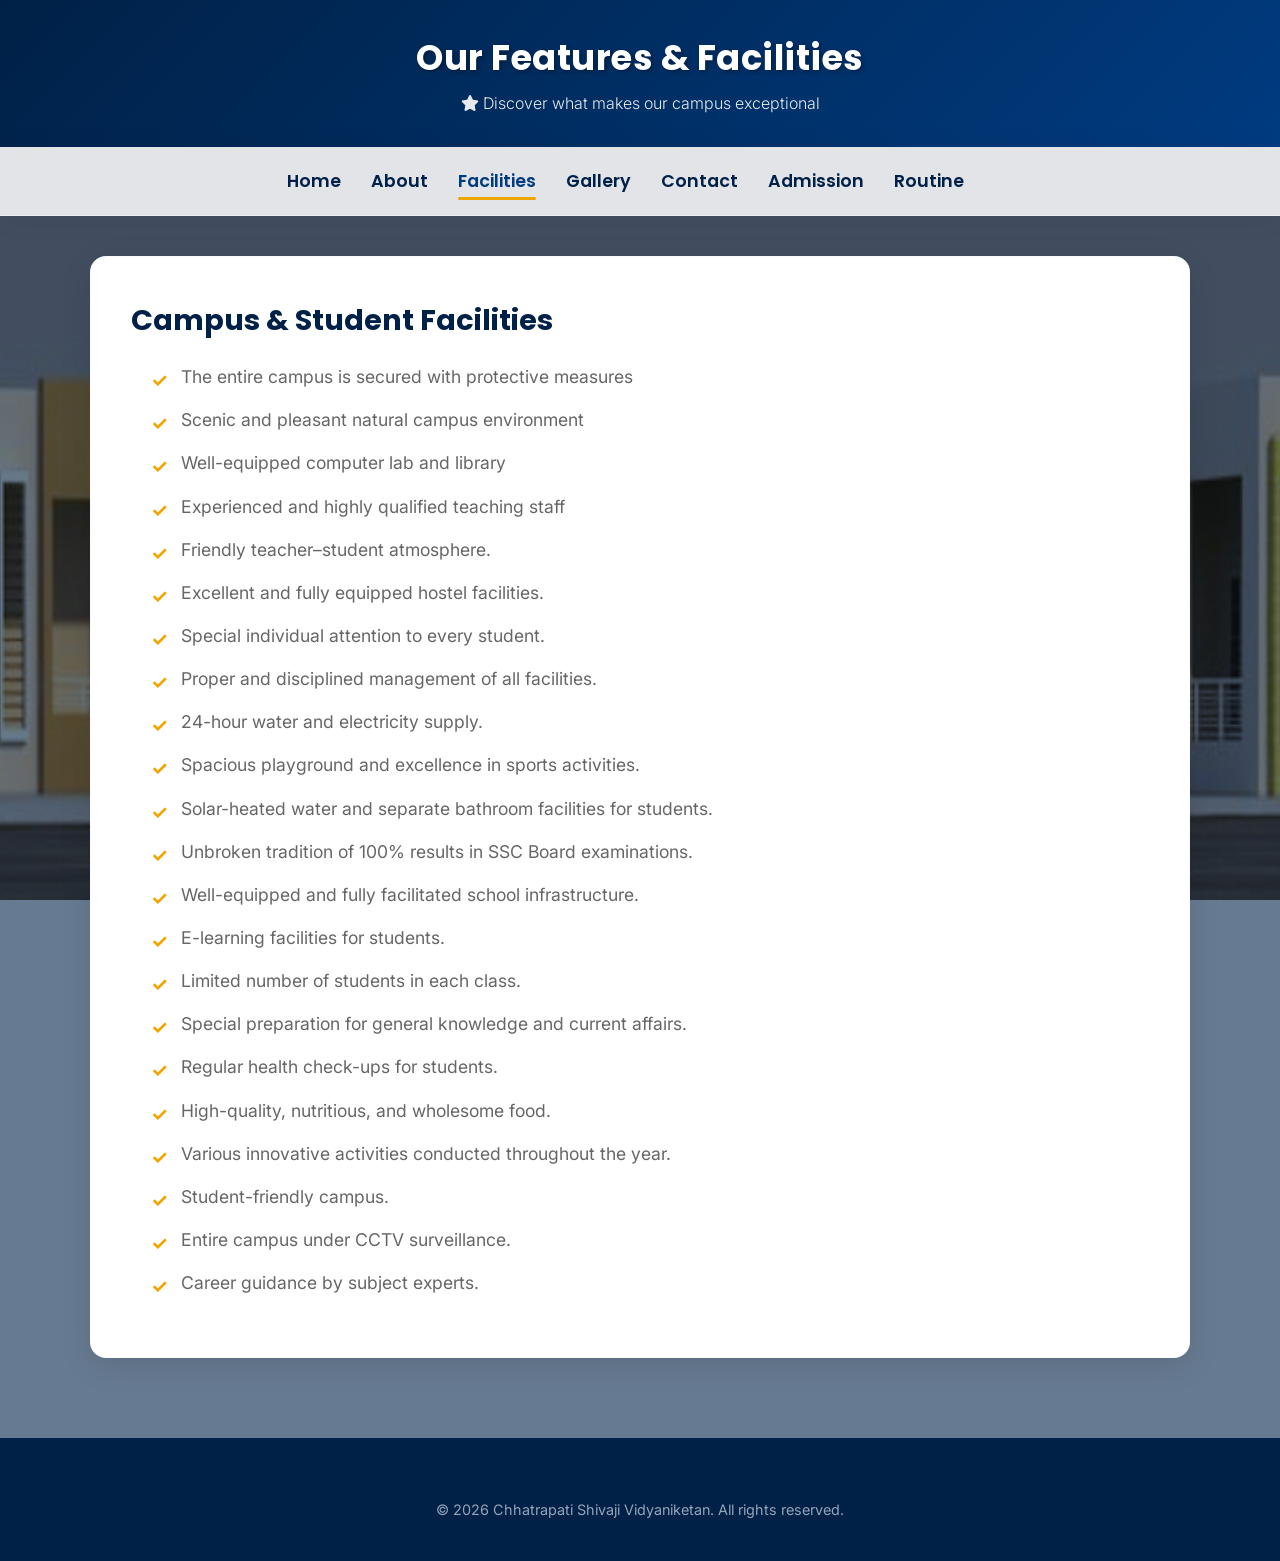
<file: facilities.html>
<!DOCTYPE html>
<html lang="en">
<head>
    <meta charset="UTF-8">
    <meta name="viewport" content="width=device-width, initial-scale=1.0">
    <title>Facilities - Shri. Chhatrapati Shivaji Vidyaniketan</title>
    <link rel="stylesheet" href="https://cdnjs.cloudflare.com/ajax/libs/font-awesome/6.4.0/css/all.min.css">
    <link rel="stylesheet" href="style.css">
</head>
<body>

    <!-- Main Header Area -->
    <header class="main-header">
        <div class="container" style="padding: 10px 0;">
            <h1>Our Features & Facilities</h1>
            <p><i class="fas fa-star"></i> Discover what makes our campus exceptional</p>
        </div>
    </header>

    <!-- Sticky Glassmorphism Navigation -->
    <nav>
        <div class="nav-container container" style="padding: 0; align-items: center;">
            <a href="index.html">Home</a>
            <a href="about.html">About</a>
            <a href="facilities.html" class="active">Facilities</a>
            <a href="gallery.html">Gallery</a>
            <a href="contact.html">Contact</a>
            <a href="admission.html">Admission</a>
            <a href="routine.html">Routine</a>
            <!-- Google Translate Widget -->
            <div id="google_translate_element" style="margin-top: 5px;"></div>
        </div>
    </nav>

    <div class="container fade-in">
        <div class="card fade-in">
            <h2>Campus & Student Facilities</h2>
            <ul class="styled-list">
                <li>The entire campus is secured with protective measures</li>
                <li>Scenic and pleasant natural campus environment</li>
                <li>Well-equipped computer lab and library</li>
                <li>Experienced and highly qualified teaching staff</li>
                <li>Friendly teacher–student atmosphere.</li>
                <li>Excellent and fully equipped hostel facilities.</li>
                <li>Special individual attention to every student.</li>
                <li>Proper and disciplined management of all facilities.</li>
                <li>24-hour water and electricity supply.</li>
                <li>Spacious playground and excellence in sports activities.</li>
                <li>Solar-heated water and separate bathroom facilities for students.</li>
                <li>Unbroken tradition of 100% results in SSC Board examinations.</li>
                <li>Well-equipped and fully facilitated school infrastructure.</li>
                <li>E-learning facilities for students.</li>
                <li>Limited number of students in each class.</li>
                <li>Special preparation for general knowledge and current affairs.</li>
                <li>Regular health check-ups for students.</li>
                <li>High-quality, nutritious, and wholesome food.</li>
                <li>Various innovative activities conducted throughout the year.</li>
                <li>Student-friendly campus.</li>
                <li>Entire campus under CCTV surveillance.</li>
                <li>Career guidance by subject experts.</li>
            </ul>
        </div>
    </div>

    <!-- Enhanced Footer -->
    <footer>
        <div class="footer-bottom" style="border-top: none; padding-bottom: 20px;">
            <p>&copy; 2026 Chhatrapati Shivaji Vidyaniketan. All rights reserved.</p>
        </div>
    </footer>

    <!-- Google Translate Script Setup -->
    <script type="text/javascript">
        function googleTranslateElementInit() {
            new google.translate.TranslateElement({
                pageLanguage: 'en',
                includedLanguages: 'en,mr,hi',
                layout: google.translate.TranslateElement.InlineLayout.SIMPLE,
                autoDisplay: false
            }, 'google_translate_element');
        }
    </script>
    <script type="text/javascript" src="https://translate.google.com/translate_a/element.js?cb=googleTranslateElementInit"></script>
</body>
</html>
</file>
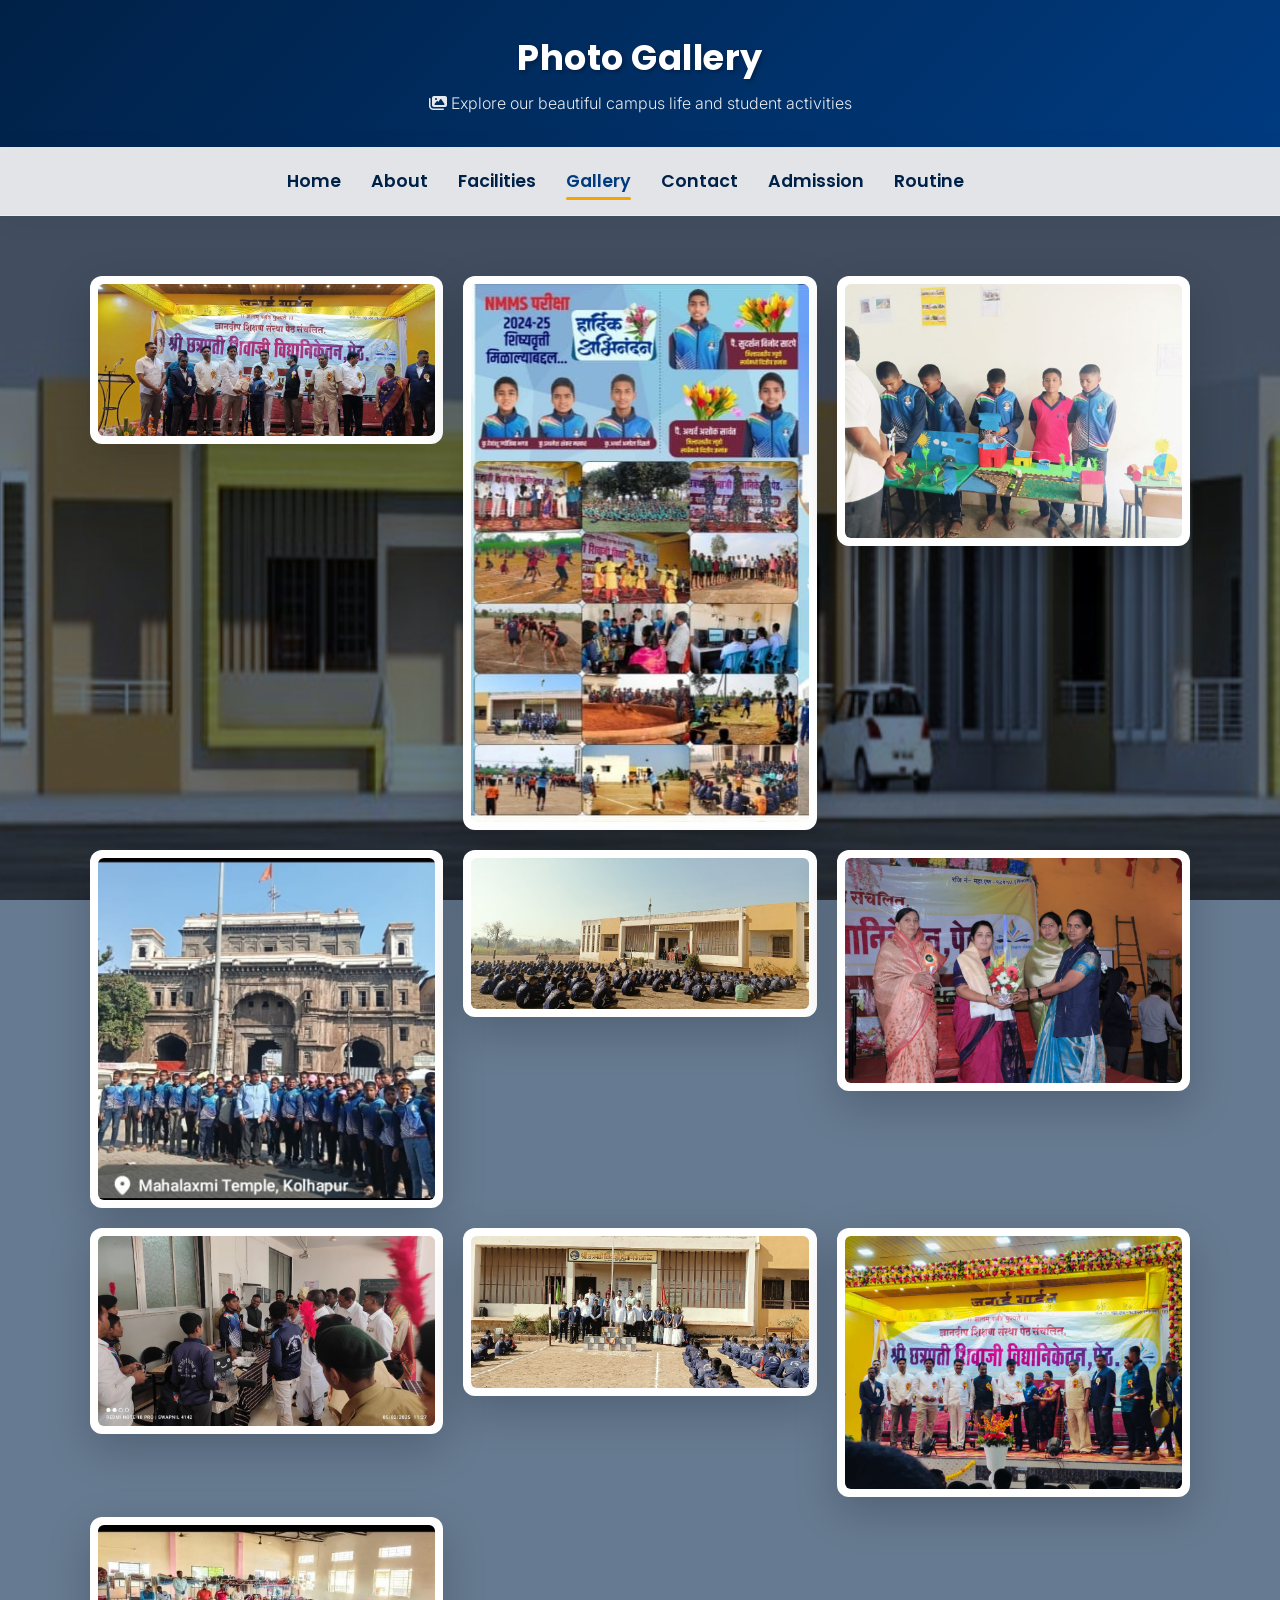
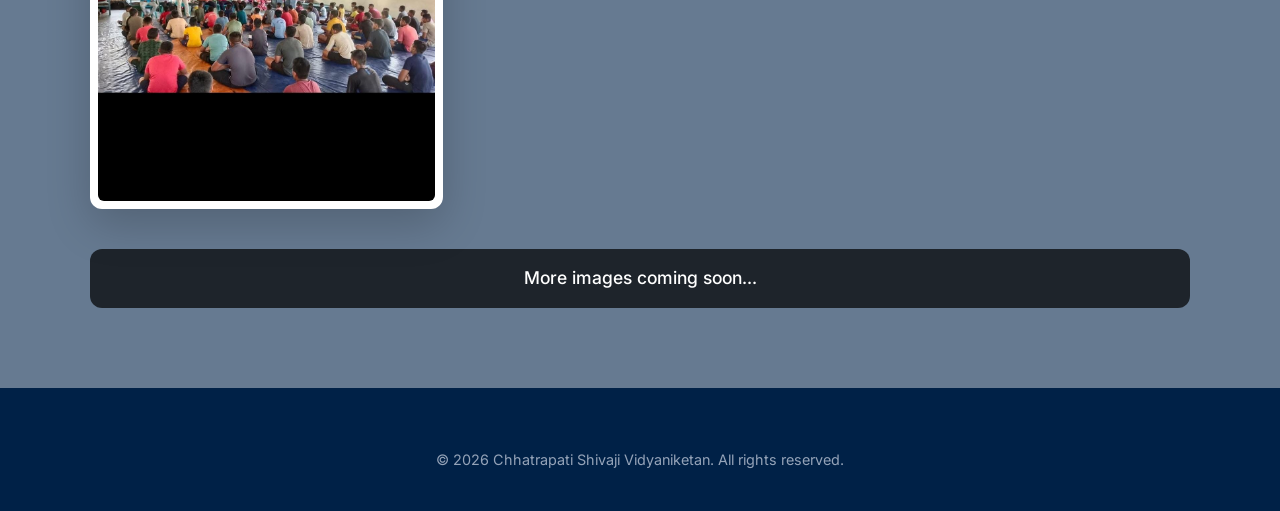
<file: gallery.html>
<!DOCTYPE html>
<html lang="en">
<head>
    <meta charset="UTF-8">
    <meta name="viewport" content="width=device-width, initial-scale=1.0">
    <title>Photo Gallery - Shri. Chhatrapati Shivaji Vidyaniketan</title>
    <link rel="stylesheet" href="https://cdnjs.cloudflare.com/ajax/libs/font-awesome/6.4.0/css/all.min.css">
    <link rel="stylesheet" href="style.css">
</head>
<body>

    <!-- Main Header Area -->
    <header class="main-header">
        <div class="container" style="padding: 10px 0;">
            <h1>Photo Gallery</h1>
            <p><i class="fas fa-images"></i> Explore our beautiful campus life and student activities</p>
        </div>
    </header>

    <!-- Sticky Glassmorphism Navigation -->
    <nav>
        <div class="nav-container container" style="padding: 0; align-items: center;">
            <a href="index.html">Home</a>
            <a href="about.html">About</a>
            <a href="facilities.html">Facilities</a>
            <a href="gallery.html" class="active">Gallery</a>
            <a href="contact.html">Contact</a>
            <a href="admission.html">Admission</a>
            <a href="routine.html">Routine</a>
            
            <!-- Google Translate Widget -->
            <div id="google_translate_element" style="margin-top: 5px;"></div>
        </div>
    </nav>

    <!-- Unified Gallery Grid -->
    <div class="container fade-in">
        <div class="card" style="box-shadow: none; background: transparent; padding: 0; border: none; margin-top: 20px;">
            
            <div style="display: grid; grid-template-columns: repeat(auto-fit, minmax(320px, 1fr)); gap: 20px; align-items: start;" id="gallery-grid">
                
                <figure style="margin: 0; background: var(--white); padding: 8px; border-radius: 12px; box-shadow: var(--shadow-hover); transition: transform 0.3s; cursor: pointer;" onmouseover="this.style.transform='scale(1.02)'" onmouseout="this.style.transform='scale(1)'">
                    <img src="gallery1.jpg" alt="School Activity 1" style="width: 100%; height: auto; display: block; border-radius: 6px;">
                </figure>
                
                <figure style="margin: 0; background: var(--white); padding: 8px; border-radius: 12px; box-shadow: var(--shadow-hover); transition: transform 0.3s; cursor: pointer;" onmouseover="this.style.transform='scale(1.02)'" onmouseout="this.style.transform='scale(1)'">
                    <img src="gallery2.jpg" alt="School Activity 2" style="width: 100%; height: auto; display: block; border-radius: 6px;">
                </figure>
                
                <figure style="margin: 0; background: var(--white); padding: 8px; border-radius: 12px; box-shadow: var(--shadow-hover); transition: transform 0.3s; cursor: pointer;" onmouseover="this.style.transform='scale(1.02)'" onmouseout="this.style.transform='scale(1)'">
                    <img src="gallery3.jpg" alt="School Activity 3" style="width: 100%; height: auto; display: block; border-radius: 6px;">
                </figure>
                
                <figure style="margin: 0; background: var(--white); padding: 8px; border-radius: 12px; box-shadow: var(--shadow-hover); transition: transform 0.3s; cursor: pointer;" onmouseover="this.style.transform='scale(1.02)'" onmouseout="this.style.transform='scale(1)'">
                    <img src="gallery4.jpg" alt="School Activity 4" style="width: 100%; height: auto; display: block; border-radius: 6px;">
                </figure>
                
                <figure style="margin: 0; background: var(--white); padding: 8px; border-radius: 12px; box-shadow: var(--shadow-hover); transition: transform 0.3s; cursor: pointer;" onmouseover="this.style.transform='scale(1.02)'" onmouseout="this.style.transform='scale(1)'">
                    <img src="gallery5.jpg" alt="School Activity 5" style="width: 100%; height: auto; display: block; border-radius: 6px;">
                </figure>
                
                <figure style="margin: 0; background: var(--white); padding: 8px; border-radius: 12px; box-shadow: var(--shadow-hover); transition: transform 0.3s; cursor: pointer;" onmouseover="this.style.transform='scale(1.02)'" onmouseout="this.style.transform='scale(1)'">
                    <img src="gallery6.jpg" alt="School Activity 6" style="width: 100%; height: auto; display: block; border-radius: 6px;">
                </figure>
                
                <figure style="margin: 0; background: var(--white); padding: 8px; border-radius: 12px; box-shadow: var(--shadow-hover); transition: transform 0.3s; cursor: pointer;" onmouseover="this.style.transform='scale(1.02)'" onmouseout="this.style.transform='scale(1)'">
                    <img src="gallery7.jpg" alt="School Activity 7" style="width: 100%; height: auto; display: block; border-radius: 6px;">
                </figure>
                
                <figure style="margin: 0; background: var(--white); padding: 8px; border-radius: 12px; box-shadow: var(--shadow-hover); transition: transform 0.3s; cursor: pointer;" onmouseover="this.style.transform='scale(1.02)'" onmouseout="this.style.transform='scale(1)'">
                    <img src="gallery8.jpg" alt="School Activity 8" style="width: 100%; height: auto; display: block; border-radius: 6px;">
                </figure>
                
                <figure style="margin: 0; background: var(--white); padding: 8px; border-radius: 12px; box-shadow: var(--shadow-hover); transition: transform 0.3s; cursor: pointer;" onmouseover="this.style.transform='scale(1.02)'" onmouseout="this.style.transform='scale(1)'">
                    <img src="gallery9.jpg" alt="School Activity 9" style="width: 100%; height: auto; display: block; border-radius: 6px;">
                </figure>
                
                <figure style="margin: 0; background: var(--white); padding: 8px; border-radius: 12px; box-shadow: var(--shadow-hover); transition: transform 0.3s; cursor: pointer;" onmouseover="this.style.transform='scale(1.02)'" onmouseout="this.style.transform='scale(1)'">
                    <img src="gallery10.jpg" alt="School Activity 10" style="width: 100%; height: auto; display: block; border-radius: 6px;">
                </figure>
                
            </div>
            
            <p style="text-align: center; margin-top: 40px; color: var(--white); background: rgba(0,0,0,0.7); padding: 15px; border-radius: 12px; font-weight: 500;">
                More images coming soon...
            </p>
        </div>
    </div>

    <!-- Enhanced Footer -->
    <footer>
        <div class="footer-bottom" style="border-top: none; padding-bottom: 20px;">
            <p>&copy; 2026 Chhatrapati Shivaji Vidyaniketan. All rights reserved.</p>
        </div>
    </footer>

    <!-- Google Translate Script Setup -->
    <script type="text/javascript">
        function googleTranslateElementInit() {
            new google.translate.TranslateElement({
                pageLanguage: 'en',
                includedLanguages: 'en,mr,hi',
                layout: google.translate.TranslateElement.InlineLayout.SIMPLE,
                autoDisplay: false
            }, 'google_translate_element');
        }
    </script>
    <script type="text/javascript" src="https://translate.google.com/translate_a/element.js?cb=googleTranslateElementInit"></script>

</body>
</html>
</file>
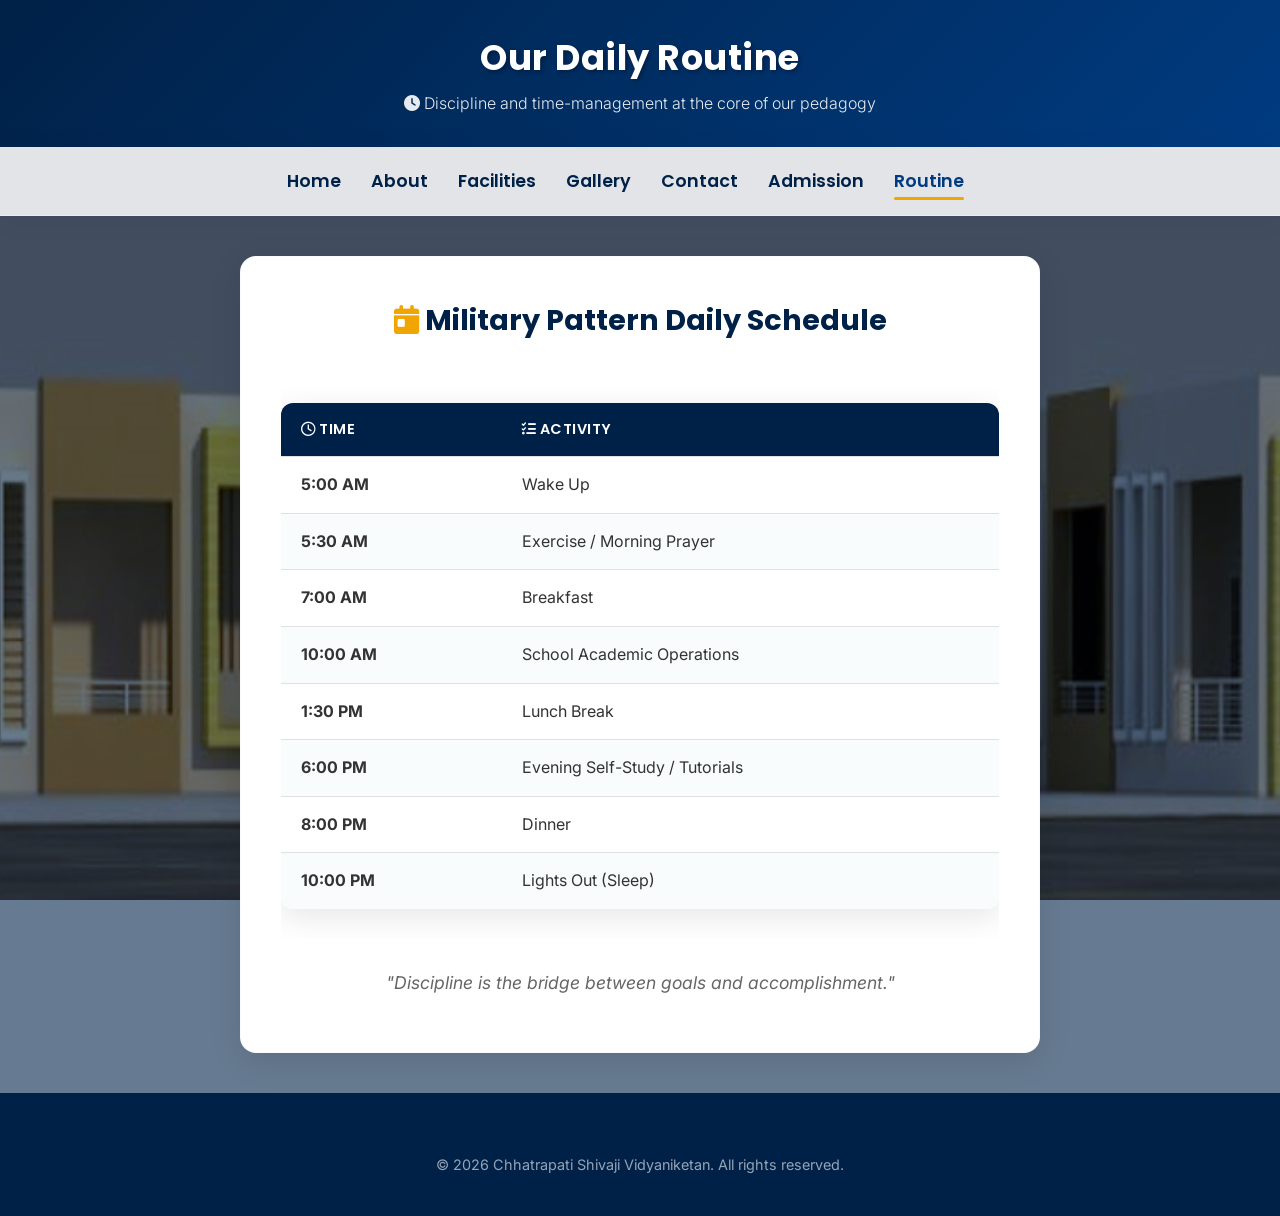
<file: routine.html>
<!DOCTYPE html>
<html lang="en">
<head>
    <meta charset="UTF-8">
    <meta name="viewport" content="width=device-width, initial-scale=1.0">
    <title>Daily Routine - Shri. Chhatrapati Shivaji Vidyaniketan</title>
    <link rel="stylesheet" href="https://cdnjs.cloudflare.com/ajax/libs/font-awesome/6.4.0/css/all.min.css">
    <link rel="stylesheet" href="style.css">
</head>
<body>

    <!-- Main Header Area -->
    <header class="main-header">
        <div class="container" style="padding: 10px 0;">
            <h1>Our Daily Routine</h1>
            <p><i class="fas fa-clock"></i> Discipline and time-management at the core of our pedagogy</p>
        </div>
    </header>

    <!-- Sticky Glassmorphism Navigation -->
    <nav>
        <div class="nav-container container" style="padding: 0; align-items: center;">
            <a href="index.html">Home</a>
            <a href="about.html">About</a>
            <a href="facilities.html">Facilities</a>
            <a href="gallery.html">Gallery</a>
            <a href="contact.html">Contact</a>
            <a href="admission.html">Admission</a>
            <a href="routine.html" class="active">Routine</a>
            <!-- Google Translate Widget -->
            <div id="google_translate_element" style="margin-top: 5px;"></div>
        </div>
    </nav>

    <div class="container fade-in">
        <div class="card" style="max-width: 800px; margin: 0 auto;">
            <h2 style="text-align: center; margin-bottom: 30px;"><i class="fas fa-calendar-day" style="color: var(--secondary);"></i> Military Pattern Daily Schedule</h2>
            <div style="overflow-x: auto;">
                <table>
                    <thead>
                        <tr>
                            <th><i class="far fa-clock"></i> Time</th>
                            <th><i class="fas fa-tasks"></i> Activity</th>
                        </tr>
                    </thead>
                    <tbody>
                        <tr>
                            <td><strong>5:00 AM</strong></td>
                            <td>Wake Up</td>
                        </tr>
                        <tr>
                            <td><strong>5:30 AM</strong></td>
                            <td>Exercise / Morning Prayer</td>
                        </tr>
                        <tr>
                            <td><strong>7:00 AM</strong></td>
                            <td>Breakfast</td>
                        </tr>
                        <tr>
                            <td><strong>10:00 AM</strong></td>
                            <td>School Academic Operations</td>
                        </tr>
                        <tr>
                            <td><strong>1:30 PM</strong></td>
                            <td>Lunch Break</td>
                        </tr>
                        <tr>
                            <td><strong>6:00 PM</strong></td>
                            <td>Evening Self-Study / Tutorials</td>
                        </tr>
                        <tr>
                            <td><strong>8:00 PM</strong></td>
                            <td>Dinner</td>
                        </tr>
                        <tr>
                            <td><strong>10:00 PM</strong></td>
                            <td>Lights Out (Sleep)</td>
                        </tr>
                    </tbody>
                </table>
            </div>
            
            <div style="text-align: center; margin-top: 30px; font-style: italic; color: var(--text-muted);">
                <p>"Discipline is the bridge between goals and accomplishment."</p>
            </div>
        </div>
    </div>

    <!-- Enhanced Footer -->
    <footer>
        <div class="footer-bottom" style="border-top: none; padding-bottom: 20px;">
            <p>&copy; 2026 Chhatrapati Shivaji Vidyaniketan. All rights reserved.</p>
        </div>
    </footer>

    <!-- Google Translate Script Setup -->
    <script type="text/javascript">
        function googleTranslateElementInit() {
            new google.translate.TranslateElement({
                pageLanguage: 'en',
                includedLanguages: 'en,mr,hi',
                layout: google.translate.TranslateElement.InlineLayout.SIMPLE,
                autoDisplay: false
            }, 'google_translate_element');
        }
    </script>
    <script type="text/javascript" src="https://translate.google.com/translate_a/element.js?cb=googleTranslateElementInit"></script>
</body>
</html>
</file>
<file: style.css>
@import url('https://fonts.googleapis.com/css2?family=Inter:wght@300;400;500;600&family=Poppins:wght@400;500;600;700;800&display=swap');

/* ========================= */
/* CSS VARIABLES & THEMING */
/* ========================= */
:root {
    --primary: #002147;
    --primary-light: #003b80;
    --secondary: #f0a500;
    --secondary-hover: #ffb81c;
    --bg-color: #f8f9fa;
    --text-main: #333333;
    --text-muted: #666666;
    --white: #ffffff;
    --glass-bg: rgba(255, 255, 255, 0.85);
    --glass-border: rgba(255, 255, 255, 0.3);
    --shadow-soft: 0 8px 32px rgba(0, 0, 0, 0.1);
    --shadow-hover: 0 15px 45px rgba(0, 0, 0, 0.2);
    --transition: all 0.4s cubic-bezier(0.25, 0.8, 0.25, 1);
    --border-radius: 16px;
    --bg-image: url('background.png'); /* The uploaded background image */
}

/* ========================= */
/* RESET & GENERAL */
/* ========================= */
* {
    margin: 0;
    padding: 0;
    box-sizing: border-box;
}

html {
    scroll-behavior: smooth;
}

body {
    font-family: 'Inter', sans-serif;
    color: var(--text-main);
    background-color: var(--bg-color);
    line-height: 1.6;
    min-height: 100vh;
    display: flex;
    flex-direction: column;
    position: relative;
    background-image: var(--bg-image);
    background-size: cover;
    background-position: center;
    background-attachment: fixed;
    background-blend-mode: multiply;
    background-color: rgba(0, 33, 71, 0.6); /* Elegant dark navy overlay */
}

h1, h2, h3, h4, h5, h6 {
    font-family: 'Poppins', sans-serif;
    font-weight: 700;
    color: var(--primary);
}

a {
    text-decoration: none;
    color: inherit;
}

ul {
    list-style: none;
}

img {
    max-width: 100%;
    height: auto;
}

/* ========================= */
/* HEADER & NAVIGATION */
/* ========================= */
.main-header {
    background: linear-gradient(135deg, var(--primary), var(--primary-light));
    color: var(--white);
    padding: 20px 0;
    text-align: center;
    box-shadow: 0 4px 20px rgba(0,0,0,0.15);
    position: relative;
    z-index: 100;
}

.main-header h1 {
    color: var(--white);
    font-size: 2.2rem;
    margin-bottom: 5px;
    letter-spacing: 0.5px;
    text-shadow: 2px 2px 4px rgba(0,0,0,0.3);
}

.main-header p {
    font-size: 1rem;
    opacity: 0.9;
    font-weight: 300;
}

nav {
    background: var(--glass-bg);
    backdrop-filter: blur(12px);
    -webkit-backdrop-filter: blur(12px);
    border-bottom: 1px solid var(--glass-border);
    padding: 15px 0;
    position: sticky;
    top: 0;
    z-index: 1000;
    box-shadow: 0 4px 30px rgba(0, 0, 0, 0.05);
}

.nav-container {
    display: flex;
    justify-content: center;
    flex-wrap: wrap;
    gap: 30px;
}

nav a {
    font-family: 'Poppins', sans-serif;
    font-weight: 600;
    color: var(--primary);
    font-size: 1.1rem;
    position: relative;
    padding: 5px 0;
    transition: var(--transition);
}

nav a::after {
    content: '';
    position: absolute;
    bottom: 0;
    left: 0;
    width: 0%;
    height: 3px;
    background-color: var(--secondary);
    transition: var(--transition);
    border-radius: 2px;
}

nav a:hover, nav a.active {
    color: var(--primary-light);
}

nav a:hover::after, nav a.active::after {
    width: 100%;
}

/* ========================= */
/* LAYOUT UTILITIES */
/* ========================= */
.container {
    width: 90%;
    max-width: 1100px;
    margin: 0 auto;
    padding: 40px 0;
    flex: 1;
}

.section-title {
    text-align: center;
    font-size: 2.5rem;
    margin-bottom: 40px;
    position: relative;
    padding-bottom: 15px;
}

.section-title::after {
    content: '';
    position: absolute;
    bottom: 0;
    left: 50%;
    transform: translateX(-50%);
    width: 60px;
    height: 4px;
    background: var(--secondary);
    border-radius: 2px;
}

/* ========================= */
/* CARDS & CONTAINERS */
/* ========================= */
.card {
    background: var(--white);
    padding: 40px;
    border-radius: var(--border-radius);
    box-shadow: var(--shadow-soft);
    margin-bottom: 40px;
    transition: var(--transition);
    border: 1px solid rgba(0,0,0,0.02);
}

.card:hover {
    transform: translateY(-8px);
    box-shadow: var(--shadow-hover);
}

.card h2 {
    font-size: 1.8rem;
    margin-bottom: 20px;
    color: var(--primary);
}

.card p {
    font-size: 1.1rem;
    color: var(--text-muted);
    margin-bottom: 15px;
}

/* ========================= */
/* HERO SECTION */
/* ========================= */
.hero {
    text-align: center;
    padding: 60px 20px;
    background: var(--glass-bg);
    border-radius: var(--border-radius);
    box-shadow: var(--shadow-soft);
    backdrop-filter: blur(10px);
    margin-top: 40px;
    margin-bottom: 40px;
}

.hero h2 {
    font-size: 3rem;
    margin-bottom: 15px;
    background: linear-gradient(135deg, var(--primary), var(--secondary));
    -webkit-background-clip: text;
    -webkit-text-fill-color: transparent;
}

.hero p {
    font-size: 1.2rem;
    color: var(--text-muted);
    max-width: 700px;
    margin: 0 auto 30px;
}

/* ========================= */
/* PAMPHLET & BANNER SECTION */
/* ========================= */
.pamphlet-section {
    background: linear-gradient(135deg, var(--secondary), #ffc107);
    padding: 50px 20px;
    border-radius: var(--border-radius);
    text-align: center;
    margin: 40px 0;
    box-shadow: var(--shadow-hover);
    color: var(--primary);
    position: relative;
    overflow: hidden;
}

.pamphlet-section h2 {
    color: var(--primary);
    font-size: 2.5rem;
    margin-bottom: 15px;
    position: relative;
    z-index: 2;
}

.pamphlet-section p {
    font-size: 1.2rem;
    margin-bottom: 25px;
    font-weight: 500;
    position: relative;
    z-index: 2;
}

.btn {
    display: inline-block;
    padding: 12px 30px;
    background: var(--primary);
    color: var(--white);
    font-family: 'Poppins', sans-serif;
    font-weight: 600;
    border-radius: 30px;
    font-size: 1.1rem;
    transition: var(--transition);
    box-shadow: 0 5px 15px rgba(0, 33, 71, 0.3);
    position: relative;
    z-index: 2;
}

.btn:hover {
    background: var(--primary-light);
    transform: translateY(-3px);
    box-shadow: 0 8px 20px rgba(0, 33, 71, 0.4);
    color: white;
}

/* ========================= */
/* MODERN SLIDER */
/* ========================= */
.hero-slider {
    margin: 60px 0;
}

.slider-container {
    position: relative;
    max-width: 550px; /* Reduced from 800px to make images medium */
    margin: 0 auto;
    overflow: hidden;
    border-radius: var(--border-radius);
    box-shadow: var(--shadow-hover);
    border: 5px solid var(--white);
}

.slides {
    display: flex;
    transition: transform 0.6s cubic-bezier(0.25, 0.8, 0.25, 1);
}

.slide {
    min-width: 100%;
    position: relative;
}

.slide img {
    width: 100%;
    height: 350px; /* Reduced from 450px to fit medium size */
    object-fit: cover;
    display: block;
}

.slide-content {
    position: absolute;
    bottom: 0;
    left: 0;
    width: 100%;
    background: linear-gradient(to top, rgba(0,33,71,0.9), transparent);
    padding: 40px 20px 20px;
    color: var(--white);
    text-align: center;
}

.slide-content h3 {
    color: var(--secondary);
    font-size: 1.5rem;
    margin-bottom: 5px;
    text-shadow: 1px 1px 2px rgba(0,0,0,0.5);
}

.slide-content p {
    font-size: 1.1rem;
    font-weight: 300;
}

.slider-btn {
    position: absolute;
    top: 50%;
    transform: translateY(-50%);
    background: rgba(255, 255, 255, 0.7);
    color: var(--primary);
    border: none;
    width: 50px;
    height: 50px;
    border-radius: 50%;
    font-size: 24px;
    cursor: pointer;
    transition: var(--transition);
    display: flex;
    align-items: center;
    justify-content: center;
    backdrop-filter: blur(5px);
    z-index: 10;
}

.slider-btn:hover {
    background: var(--white);
    color: var(--secondary);
    transform: translateY(-50%) scale(1.1);
}

.prev { left: 20px; }
.next { right: 20px; }

/* Slider Dots */
.dots-container {
    position: absolute;
    bottom: 20px;
    left: 50%;
    transform: translateX(-50%);
    display: flex;
    gap: 10px;
    z-index: 10;
}

.dot {
    width: 12px;
    height: 12px;
    border-radius: 50%;
    background: rgba(255,255,255,0.5);
    cursor: pointer;
    transition: var(--transition);
}

.dot.active {
    background: var(--secondary);
    transform: scale(1.3);
}

/* ========================= */
/* ABOUT AND TEXT SECTIONS */
/* ========================= */
.about-container {
    display: flex;
    gap: 40px;
    align-items: center;
}

.image-section {
    flex: 0 0 40%;
}

.image-section img {
    border-radius: var(--border-radius);
    box-shadow: var(--shadow-hover);
    border: 4px solid var(--white);
}

.text-section {
    flex: 1;
}

.text-section p {
    margin-bottom: 15px;
    font-size: 1.1rem;
    color: var(--text-muted);
    text-align: justify;
}

.text-section strong {
    color: var(--primary);
}

/* ========================= */
/* TABLES & LISTS */
/* ========================= */
table {
    width: 100%;
    border-collapse: separate;
    border-spacing: 0;
    margin: 30px 0;
    border-radius: 12px;
    overflow: hidden;
    box-shadow: var(--shadow-soft);
}

th, td {
    padding: 15px 20px;
    text-align: left;
    border-bottom: 1px solid #e0e0e0;
}

th {
    background-color: var(--primary);
    color: var(--white);
    font-family: 'Poppins', sans-serif;
    font-weight: 600;
    text-transform: uppercase;
    font-size: 0.9rem;
    letter-spacing: 0.5px;
}

tr:last-child td {
    border-bottom: none;
}

tr:nth-child(even) {
    background-color: #f8fcfd;
}

tr:hover {
    background-color: #f1f8ff;
}

.styled-list {
    margin: 20px 0 20px 20px;
}

.styled-list li {
    position: relative;
    padding-left: 30px;
    margin-bottom: 15px;
    font-size: 1.1rem;
    color: var(--text-muted);
}

.styled-list li::before {
    content: '✓';
    position: absolute;
    left: 0;
    top: 2px;
    color: var(--secondary);
    font-weight: bold;
    font-size: 1.2rem;
}

/* ========================= */
/* FOOTER */
/* ========================= */
footer {
    background: var(--primary);
    color: var(--white);
    padding: 40px 20px 20px;
    text-align: center;
    margin-top: auto;
}

.footer-content {
    max-width: 1100px;
    margin: 0 auto;
    display: flex;
    flex-wrap: wrap;
    justify-content: space-between;
    gap: 30px;
    margin-bottom: 30px;
    text-align: left;
}

.footer-section {
    flex: 1;
    min-width: 250px;
}

.footer-section h3 {
    color: var(--secondary);
    margin-bottom: 15px;
    font-size: 1.3rem;
}

.footer-section p, .footer-section a {
    color: #cbd5e1;
    font-size: 1rem;
    margin-bottom: 10px;
    display: block;
    transition: var(--transition);
}

.footer-section a:hover {
    color: var(--white);
    padding-left: 5px;
}

.footer-bottom {
    border-top: 1px solid rgba(255,255,255,0.1);
    padding-top: 20px;
    font-size: 0.9rem;
    color: #94a3b8;
}

/* ========================= */
/* UTILITY CLASSES & FIXES */
/* ========================= */
.fade-in {
    animation: fadeIn 1s ease-in-out;
}

@keyframes fadeIn {
    from { opacity: 0; transform: translateY(20px); }
    to { opacity: 1; transform: translateY(0); }
}

/* Maps Container */
.map-container {
    border-radius: var(--border-radius);
    overflow: hidden;
    box-shadow: var(--shadow-soft);
    margin-top: 20px;
}

/* ========================= */
/* RESPONSIVE DESIGN */
/* ========================= */
@media (max-width: 768px) {
    .main-header h1 {
        font-size: 1.6rem;
    }
    
    .nav-container {
        gap: 15px;
    }
    
    nav a {
        font-size: 1rem;
    }
    
    .hero h2 {
        font-size: 2.2rem;
    }
    
    .about-container {
        flex-direction: column;
    }
    
    .slide img {
        height: 300px;
    }
    
    .card {
        padding: 25px;
    }
    
    .footer-content {
        flex-direction: column;
        text-align: center;
    }
    
    .footer-section a:hover {
        padding-left: 0;
        transform: translateY(-2px);
    }
}
</file>
